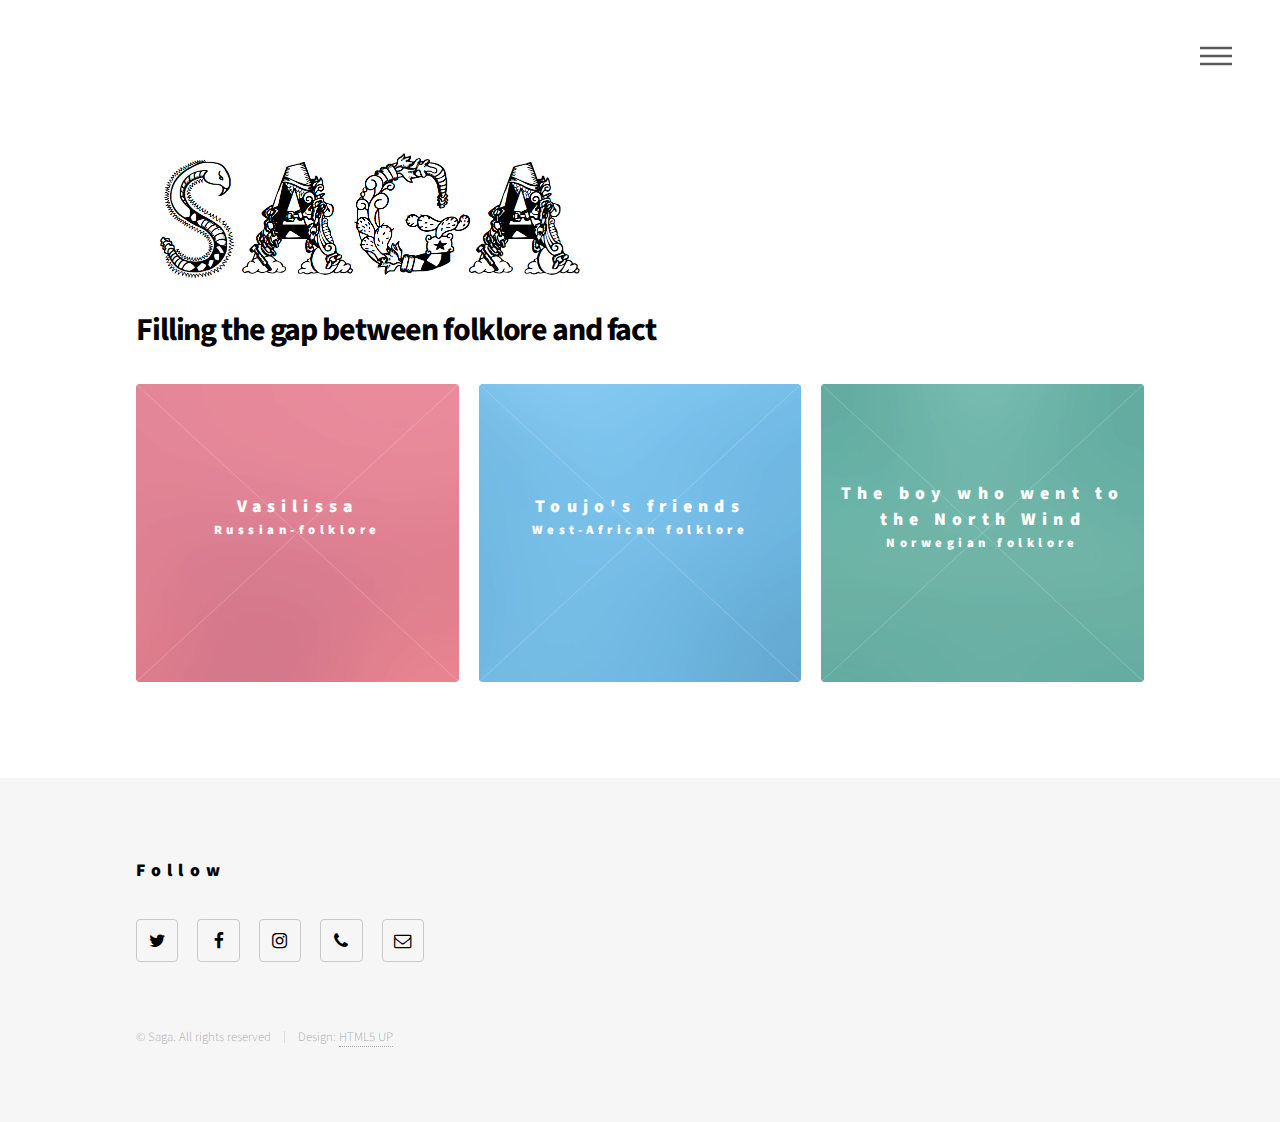
<file: hack_saga/index.html>
<!DOCTYPE HTML>
<!--
	Phantom by HTML5 UP
	html5up.net | @ajlkn
	Free for personal and commercial use under the CCA 3.0 license (html5up.net/license)
-->
<html>
	<head>
		<title>Saga - Filling The Gap Between Folklore And Fact</title>
		<meta charset="utf-8" />
		<meta name="viewport" content="width=device-width, initial-scale=1" />
		<!--[if lte IE 8]><script src="assets/js/ie/html5shiv.js"></script><![endif]-->
		<link rel="stylesheet" href="assets/css/main.css" />
		<!--[if lte IE 9]><link rel="stylesheet" href="assets/css/ie9.css" /><![endif]-->
		<!--[if lte IE 8]><link rel="stylesheet" href="assets/css/ie8.css" /><![endif]-->
	</head>
	<body>
		<!-- Wrapper -->
			<div id="wrapper">

				<!-- Header -->
					<header id="header">
						<div class="inner">

							<!-- Logo -->
								<a href="index.html" class="logo">
									<span class="symbol"><img src="saga.png" alt="SAGA: The webpage's logo" /></span>
								</a>

							<!-- Nav -->
								<nav>
									<ul>
										<li><a href="#menu">Menu</a></li>
									</ul>
								</nav>

						</div>
					</header>

				<!-- Menu -->
					<nav id="menu">
						<h2>Menu</h2>
						<ul>
							<li><a href="index.html">Home</a></li>
							<li><a href="submit.html">Share a story</a></li>
							<li><a href="editors.html">Edit a story</a></li>
						</ul>
					</nav>

				<!-- Main -->
					<div id="main">
						<div class="inner">
							<header>
								<h1>Filling the gap between folklore and fact</h1>
							</header>
							<section class="tiles">
								<article class="style1">
									<span class="image">
										<img src="images/pic01.jpg" alt="" />
									</span>
									<a href="story_vaselisa.html">
										<h2>Vasilissa</h2>
										<h4>Russian-folklore</h4>
										<div class="content">
											<p>Vasilissa learns that the impossible is possible through healthy food.</p>
										</div>
									</a>
								</article>
								<article class="style2">
									<span class="image">
										<img src="images/pic02.jpg" alt="" />
									</span>
									<a href="story_west_african.html">
										<h2>Toujo's friends</h2>
										<h4>West-African folklore</h4>
										<div class="content">
											<p>Toujo and his friends have had enough of the junk food.</p>
										</div>
									</a>
								</article>
								<article class="style3">
									<span class="image">
										<img src="images/pic03.jpg" alt="" />
									</span>
									<a href="norwegian_story.html">
										<h2>The boy who went to the North Wind</h2>
										<h4>Norwegian folklore</h4>
										<div class="content">

										</div>
									</a>
								</article>
							</section>
						</div>
					</div>

				<!-- Footer -->
					<footer id="footer">
						<div class="inner">

							<section>
								<h2>Follow</h2>
								<ul class="icons">
									<li><a href="#" class="icon style2 fa-twitter"><span class="label">Twitter</span></a></li>
									<li><a href="#" class="icon style2 fa-facebook"><span class="label">Facebook</span></a></li>
									<li><a href="#" class="icon style2 fa-instagram"><span class="label">Instagram</span></a></li>
									<li><a href="#" class="icon style2 fa-phone"><span class="label">Phone</span></a></li>
									<li><a href="#" class="icon style2 fa-envelope-o"><span class="label">Email</span></a></li>
								</ul>
							</section>
							<ul class="copyright">
								<li>&copy; Saga. All rights reserved</li><li>Design: <a href="http://html5up.net">HTML5 UP</a></li>
							</ul>
						</div>
					</footer>

			</div>

		<!-- Scripts -->
			<script src="assets/js/jquery.min.js"></script>
			<script src="assets/js/skel.min.js"></script>
			<script src="assets/js/util.js"></script>
			<!--[if lte IE 8]><script src="assets/js/ie/respond.min.js"></script><![endif]-->
			<script src="assets/js/main.js"></script>

	</body>
</html>
</file>
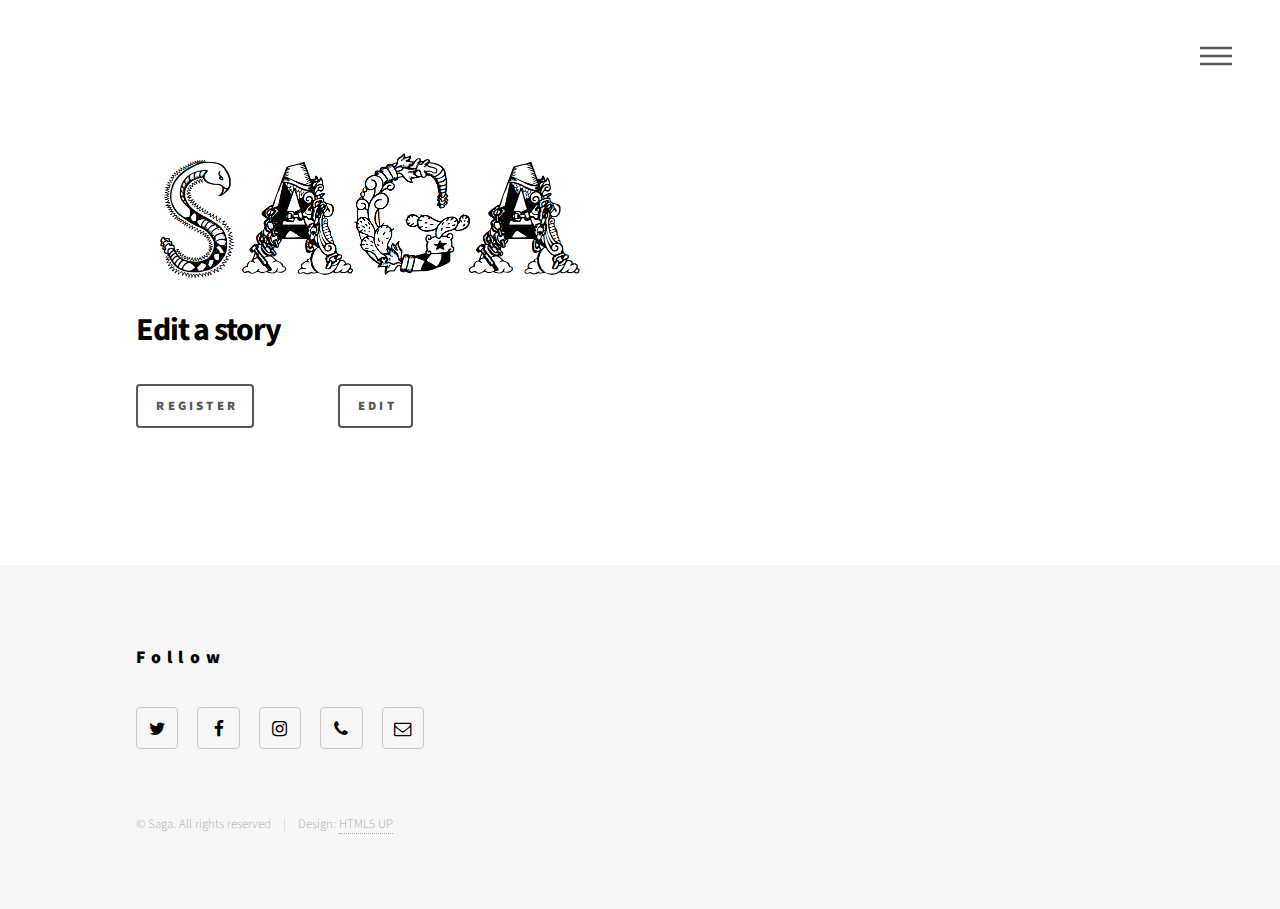
<file: hack_saga/editors.html>
<!DOCTYPE HTML>
<!--
	Phantom by HTML5 UP
	html5up.net | @ajlkn
	Free for personal and commercial use under the CCA 3.0 license (html5up.net/license)
-->
<html>
	<head>
		<title>SAGA - Edit Our Stories</title>
		<meta charset="utf-8" />
		<meta name="viewport" content="width=device-width, initial-scale=1" />
		<!--[if lte IE 8]><script src="assets/js/ie/html5shiv.js"></script><![endif]-->
		<link rel="stylesheet" href="assets/css/main.css" />
		<!--[if lte IE 9]><link rel="stylesheet" href="assets/css/ie9.css" /><![endif]-->
		<!--[if lte IE 8]><link rel="stylesheet" href="assets/css/ie8.css" /><![endif]-->

		<!-- Scripts -->
			<script src="assets/js/jquery.min.js"></script>
			<script src="assets/js/skel.min.js"></script>
			<script src="assets/js/util.js"></script>
			<!--[if lte IE 8]><script src="assets/js/ie/respond.min.js"></script><![endif]-->
			<script src="assets/js/main.js"></script>
			<script src="https://ajax.googleapis.com/ajax/libs/jquery/3.2.1/jquery.min.js"></script>


		<script type="text/javascript">
		$(document).ready(function(){
    $("a#show").click(function(){
        $("#hidden").show();

    });
	});

		</script>
	</head>
	<body>
		<!-- Wrapper -->
			<div id="wrapper">

				<!-- Header -->
					<header id="header">
						<div class="inner">

							<!-- Logo -->
								<a href="index.html" class="logo">
									<span class="symbol"><img src="saga.png" alt="" /></span><span class="title"></span>
								</a>

							<!-- Nav -->
								<nav>
									<ul>
										<li><a href="#menu">Menu</a></li>
									</ul>
								</nav>

						</div>
					</header>

				<!-- Menu -->
					<nav id="menu">
						<h2>Menu</h2>
						<ul>
							<li><a href="index.html">Home</a></li>
							<li><a href="submit.html">Share a story</a></li>
							<li><a href="editors.html">Edit a story</a></li>
						</ul>
					</nav>

				<!-- Main -->

					<div id="main">
						<div class="inner">
							<h1>Edit a story</h1>
							<ul class="actions fit">
								<li><a href="register.html" class="button">Register</a></li>
								<li><a href="#" id="show" class="button">Edit</a></li>
							</ul>
							<div id="hidden" style="display: none;">
								<h2>Stories</h2>
								<h3></h3>
								<div class="table-wrapper">
									<table>
										<thead>
											<tr>
												<th>Title</th>
												<th>Origin</th>
												<th>Language</th>
												<th>Author</th>
											</tr>
										</thead>
										<tbody>
											<tr>
												<td>Vasilissa</td>
												<td>Russia</td>
												<td>English</td>
												<td>Helga The Writer</td>
												<td><a href="#">Edit</a></td>
											</tr>
											<tr>
												<td>Toujo's friends</td>
												<td>West-African</td>
												<td>English</td>
												<td>Henrik the Great</td>
												<td><a href="#">Edit</a></td>
											</tr>
											<tr>
												<td>Prinsessa som ingen kunne målbinde</td>
												<td>Norge</td>
												<td>Norsk</td>
												<td>Eliza Berger</td>
												<td><a href="#">Edit</a></td>
											</tr>
										</tbody>
										<tfoot>
										</tfoot>
									</table>
								</div>
							</div>
					</div>
					</div>

				<!-- Footer -->
					<footer id="footer">
						<div class="inner">

							<section>
								<h2>Follow</h2>
								<ul class="icons">
									<li><a href="#" class="icon style2 fa-twitter"><span class="label">Twitter</span></a></li>
									<li><a href="#" class="icon style2 fa-facebook"><span class="label">Facebook</span></a></li>
									<li><a href="#" class="icon style2 fa-instagram"><span class="label">Instagram</span></a></li>
									<li><a href="#" class="icon style2 fa-phone"><span class="label">Phone</span></a></li>
									<li><a href="#" class="icon style2 fa-envelope-o"><span class="label">Email</span></a></li>
								</ul>
							</section>
							<ul class="copyright">
								<li>&copy; Saga. All rights reserved</li><li>Design: <a href="http://html5up.net">HTML5 UP</a></li>
							</ul>
						</div>
					</footer>

			</div>



	</body>
</html>
</file>
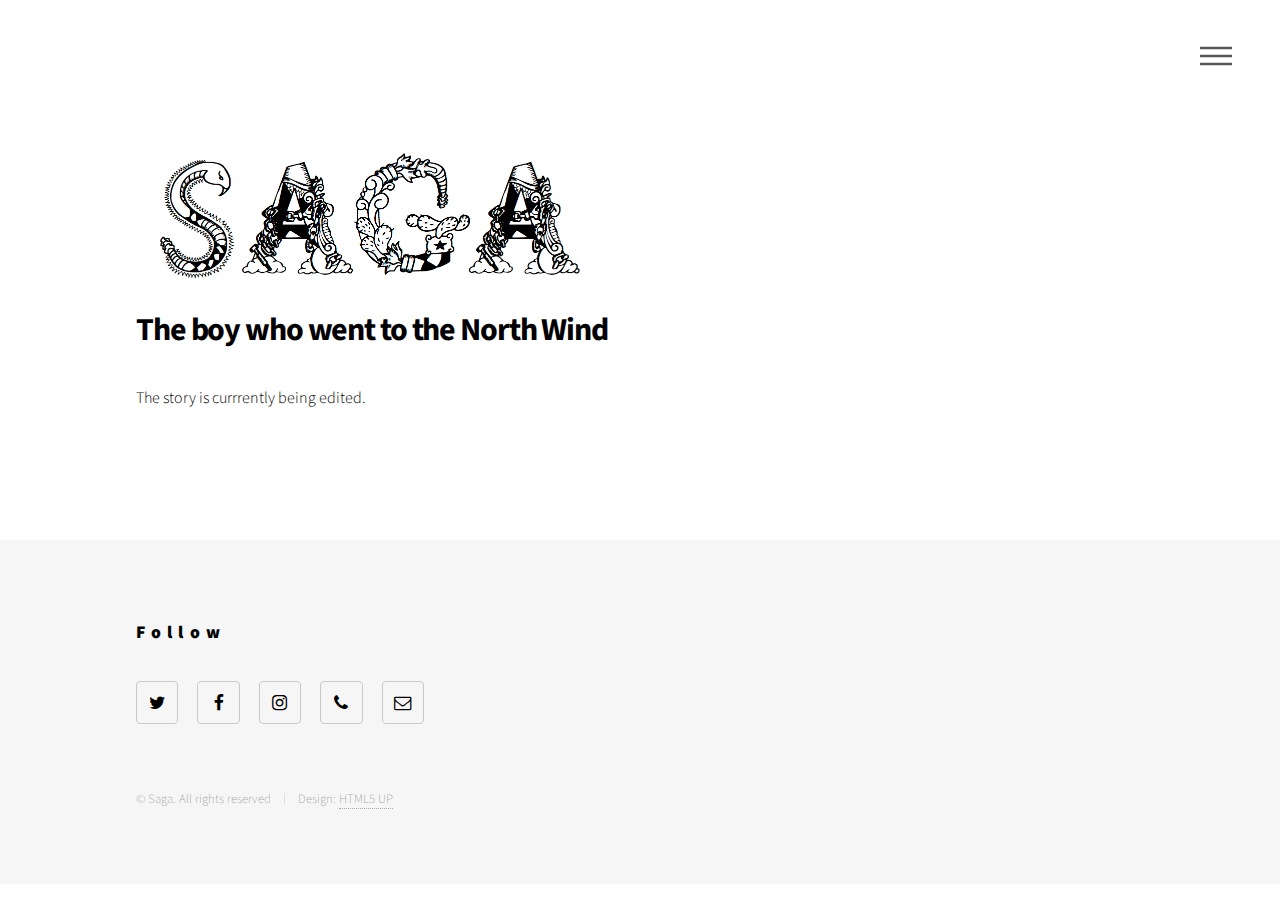
<file: hack_saga/norwegian_story.html>
<!DOCTYPE HTML>
<!--
	Phantom by HTML5 UP
	html5up.net | @ajlkn
	Free for personal and commercial use under the CCA 3.0 license (html5up.net/license)
-->
<html>
	<head>
		<title>SAGA - Norwegian Story</title>
		<meta charset="utf-8" />
		<meta name="viewport" content="width=device-width, initial-scale=1" />
		<!--[if lte IE 8]><script src="assets/js/ie/html5shiv.js"></script><![endif]-->
		<link rel="stylesheet" href="assets/css/main.css" />
		<!--[if lte IE 9]><link rel="stylesheet" href="assets/css/ie9.css" /><![endif]-->
		<!--[if lte IE 8]><link rel="stylesheet" href="assets/css/ie8.css" /><![endif]-->
	</head>
	<body>
		<!-- Wrapper -->
			<div id="wrapper">

				<!-- Header -->
					<header id="header">
						<div class="inner">

							<!-- Logo -->
								<a href="index.html" class="logo">
									<span class="symbol"><img src="saga.png" alt="SAGA: The webpage's logo" /></span><span class="title"></span>
								</a>

							<!-- Nav -->
								<nav>
									<ul>
										<li><a href="#menu">Menu</a></li>
									</ul>
								</nav>

						</div>
					</header>

				<!-- Menu -->
					<nav id="menu">
						<h2>Menu</h2>
						<ul>
							<li><a href="index.html">Home</a></li>
							<li><a href="submit.html">Share a story</a></li>
							<li><a href="editors.html">Edit a story</a></li>
						</ul>
					</nav>

				<!-- Main -->
					<div id="main">
						<div class="inner">
							<h1>The boy who went to the North Wind</h1>
							<p>The story is currrently being edited.</p>
							</div>
					</div>

				<!-- Footer -->
					<footer id="footer">
						<div class="inner">

							<section>
								<h2>Follow</h2>
								<ul class="icons">
									<li><a href="#" class="icon style2 fa-twitter"><span class="label">Twitter</span></a></li>
									<li><a href="#" class="icon style2 fa-facebook"><span class="label">Facebook</span></a></li>
									<li><a href="#" class="icon style2 fa-instagram"><span class="label">Instagram</span></a></li>
									<li><a href="#" class="icon style2 fa-phone"><span class="label">Phone</span></a></li>
									<li><a href="#" class="icon style2 fa-envelope-o"><span class="label">Email</span></a></li>
								</ul>
							</section>
							<ul class="copyright">
								<li>&copy; Saga. All rights reserved</li><li>Design: <a href="http://html5up.net">HTML5 UP</a></li>
							</ul>
						</div>
					</footer>

			</div>

		<!-- Scripts -->
			<script src="assets/js/jquery.min.js"></script>
			<script src="assets/js/skel.min.js"></script>
			<script src="assets/js/util.js"></script>
			<!--[if lte IE 8]><script src="assets/js/ie/respond.min.js"></script><![endif]-->
			<script src="assets/js/main.js"></script>

	</body>
</html>
</file>
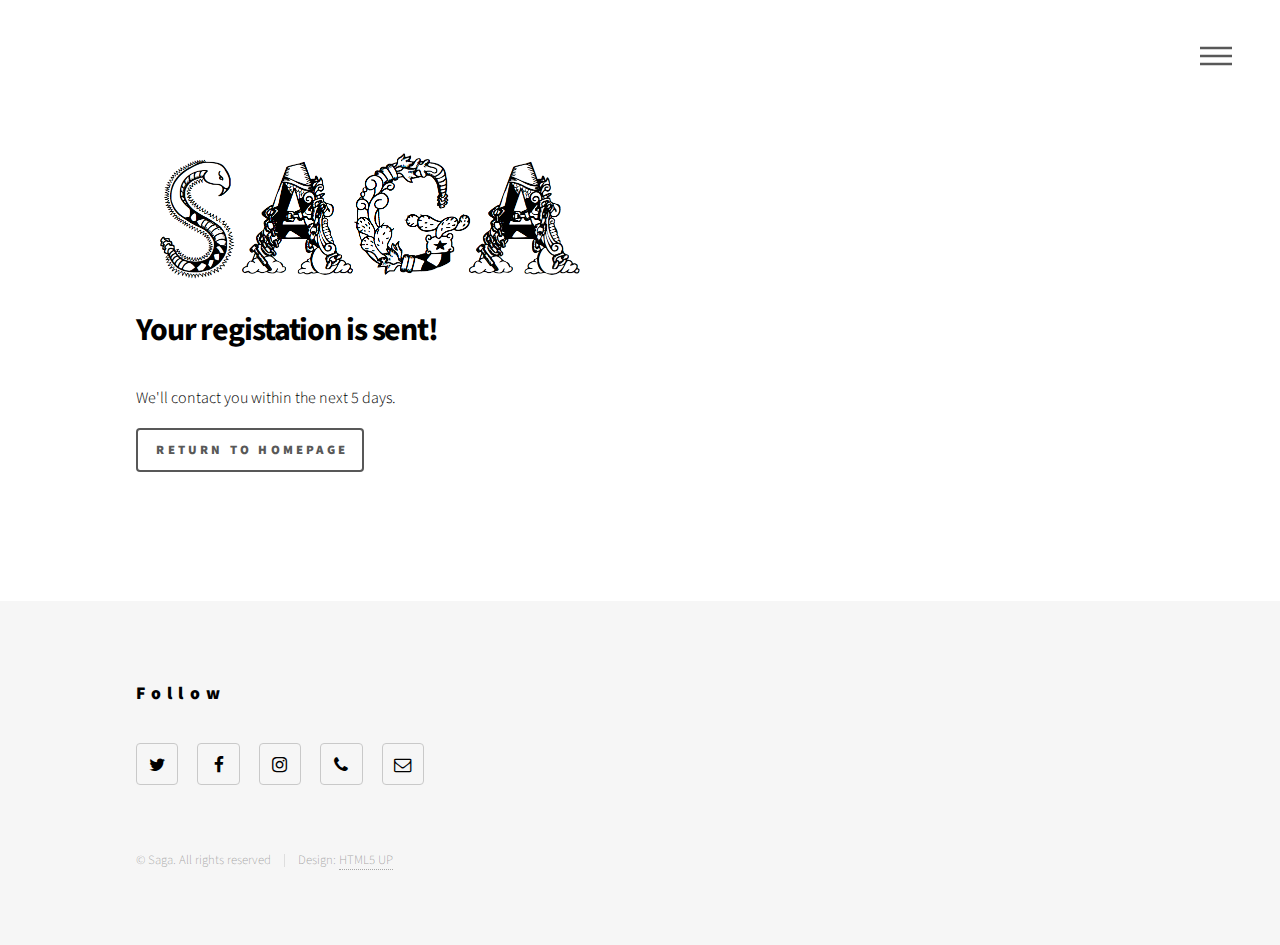
<file: hack_saga/reg_sent.html>
<!DOCTYPE HTML>
<!--
	Phantom by HTML5 UP
	html5up.net | @ajlkn
	Free for personal and commercial use under the CCA 3.0 license (html5up.net/license)
-->
<html>
	<head>
		<title>SAGA - Registration Sent</title>
		<meta charset="utf-8" />
		<meta name="viewport" content="width=device-width, initial-scale=1" />
		<!--[if lte IE 8]><script src="assets/js/ie/html5shiv.js"></script><![endif]-->
		<link rel="stylesheet" href="assets/css/main.css" />
		<!--[if lte IE 9]><link rel="stylesheet" href="assets/css/ie9.css" /><![endif]-->
		<!--[if lte IE 8]><link rel="stylesheet" href="assets/css/ie8.css" /><![endif]-->
	</head>
	<body>
		<!-- Wrapper -->
			<div id="wrapper">

				<!-- Header -->
					<header id="header">
						<div class="inner">

							<!-- Logo -->
								<a href="index.html" class="logo">
									<span class="symbol"><img src="saga.png" alt="SAGA: The webpage's logo" /></span><span class="title"></span>
								</a>

							<!-- Nav -->
								<nav>
									<ul>
										<li><a href="#menu">Menu</a></li>
									</ul>
								</nav>

						</div>
					</header>

				<!-- Menu -->
					<nav id="menu">
						<h2>Menu</h2>
						<ul>
							<li><a href="index.html">Home</a></li>
							<li><a href="submit.html">Share a story</a></li>
							<li><a href="editors.html">Edit a story</a></li>
						</ul>
					</nav>

				<!-- Main -->
					<div id="main">
						<div class="inner">
							<h1>Your registation is sent!</h1>
							<p>We'll contact you within the next 5 days.</p>
							<form action="index.html">
    						<input type="submit" value="Return to homepage" />
							</form>
							</div>
					</div>

				<!-- Footer -->
					<footer id="footer">
						<div class="inner">

							<section>
								<h2>Follow</h2>
								<ul class="icons">
									<li><a href="#" class="icon style2 fa-twitter"><span class="label">Twitter</span></a></li>
									<li><a href="#" class="icon style2 fa-facebook"><span class="label">Facebook</span></a></li>
									<li><a href="#" class="icon style2 fa-instagram"><span class="label">Instagram</span></a></li>
									<li><a href="#" class="icon style2 fa-phone"><span class="label">Phone</span></a></li>
									<li><a href="#" class="icon style2 fa-envelope-o"><span class="label">Email</span></a></li>
								</ul>
							</section>
							<ul class="copyright">
								<li>&copy; Saga. All rights reserved</li><li>Design: <a href="http://html5up.net">HTML5 UP</a></li>
							</ul>
						</div>
					</footer>

			</div>

		<!-- Scripts -->
			<script src="assets/js/jquery.min.js"></script>
			<script src="assets/js/skel.min.js"></script>
			<script src="assets/js/util.js"></script>
			<!--[if lte IE 8]><script src="assets/js/ie/respond.min.js"></script><![endif]-->
			<script src="assets/js/main.js"></script>

	</body>
</html>
</file>
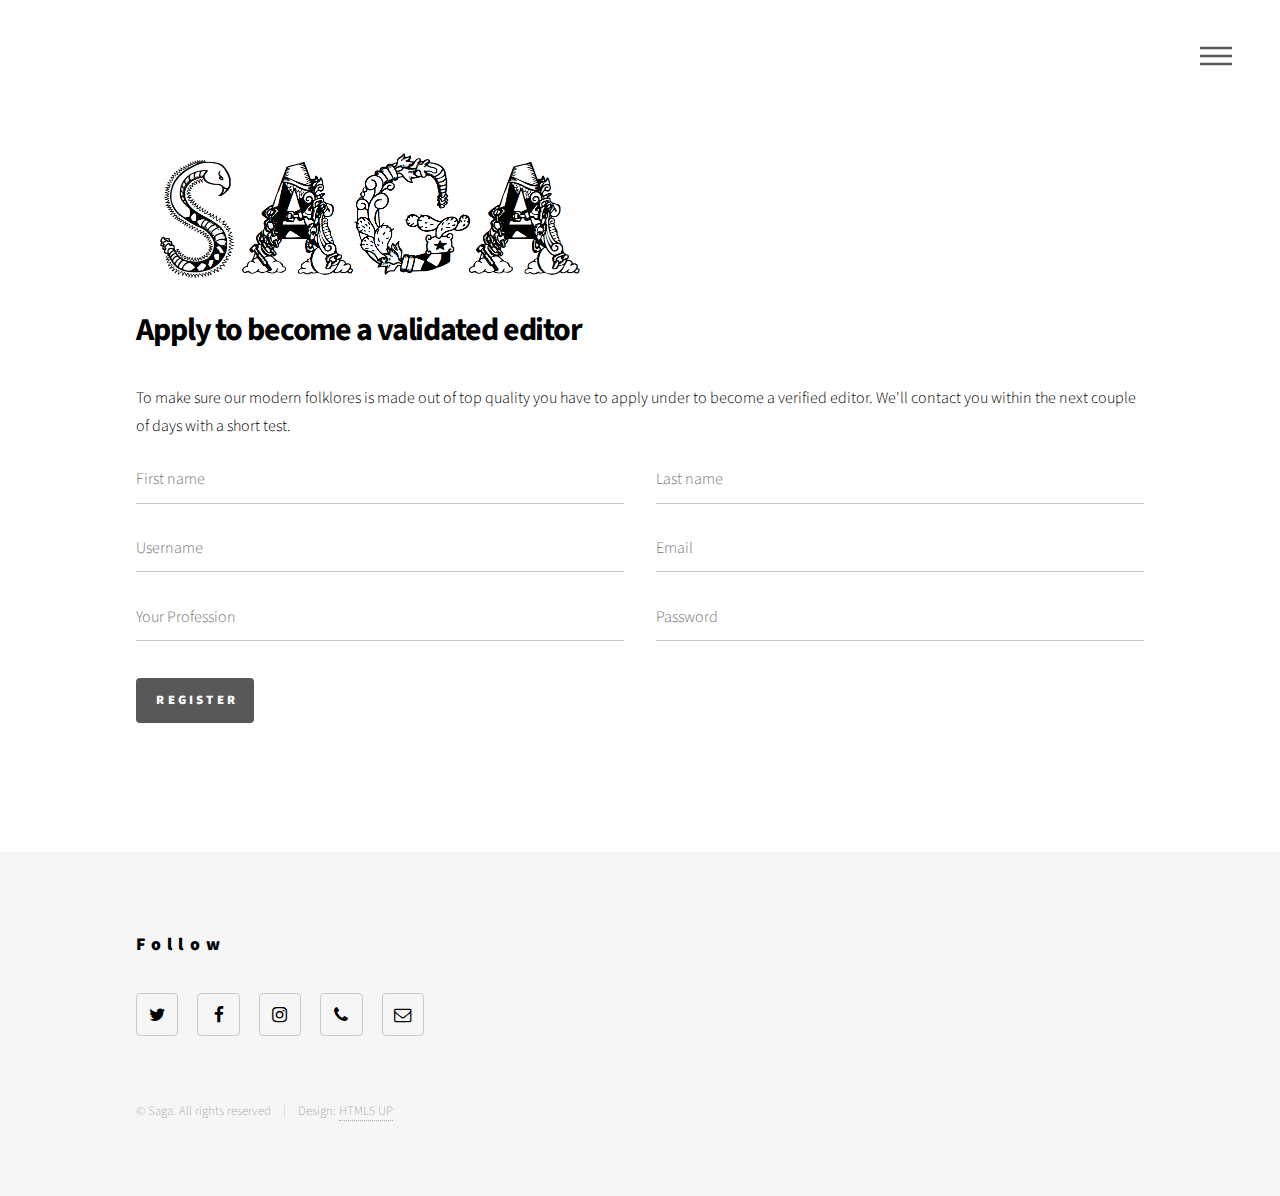
<file: hack_saga/register.html>
<!DOCTYPE HTML>
<!--
	Phantom by HTML5 UP
	html5up.net | @ajlkn
	Free for personal and commercial use under the CCA 3.0 license (html5up.net/license)
-->
<html>
	<head>
		<title>SAGA  - Register To Become An Editor</title>
		<meta charset="utf-8" />
		<meta name="viewport" content="width=device-width, initial-scale=1" />
		<!--[if lte IE 8]><script src="assets/js/ie/html5shiv.js"></script><![endif]-->
		<link rel="stylesheet" href="assets/css/main.css" />
		<!--[if lte IE 9]><link rel="stylesheet" href="assets/css/ie9.css" /><![endif]-->
		<!--[if lte IE 8]><link rel="stylesheet" href="assets/css/ie8.css" /><![endif]-->
	</head>
	<body>
		<!-- Wrapper -->
			<div id="wrapper">

				<!-- Header -->
					<header id="header">
						<div class="inner">

							<!-- Logo -->
								<a href="index.html" class="logo">
									<span class="symbol"><img src="saga.png" alt="" /></span><span class="title"></span>
								</a>

							<!-- Nav -->
								<nav>
									<ul>
										<li><a href="#menu">Menu</a></li>
									</ul>
								</nav>

						</div>
					</header>

				<!-- Menu -->
					<nav id="menu">
						<h2>Menu</h2>
						<ul>
							<li><a href="index.html">Home</a></li>
							<li><a href="submit.html">Share a story</a></li>
							<li><a href="editors.html">Edit a story</a></li>
							<!--There will be a login block here in the future so only
						validadted editors will be able to change stories  -->
						</ul>
					</nav>

				<!-- Main -->
					<div id="main">
						<div class="inner">
							<h1>Apply to become a validated editor</h1>
							<p>To make sure our modern folklores is made out of top quality
								you have to apply under to become a verified editor. We'll
							contact you within the next couple of days with a short test.</p>
							<section>
								<form method="post" action="reg_sent.html" enctype="multipart/form-data">
									<div class="field half first">
										<input type="text" name="first_name" id="first_name" placeholder="First name" />
									</div>
									<div class="field half">
										<input type="email" name="last_name" id="last_name" placeholder="Last name" />
									</div>
									<div class="field half first">
										<input type="text" name="username" id="username" placeholder="Username" />
									</div>
									<div class="field half">
										<input type="text" name="email" id="email" placeholder="Email" />
									</div>
									<div class="field half first">
										<input type="email" name="profession" id="profession" placeholder="Your Profession" />
									</div>
									<div class="field half">
										<input type="email" name="password" id="password" placeholder="Password" />
									</div>
									<ul class="actions">
										<li><input type="submit" value="Register" class="special" /></li>
									</ul>
								</form>
							</section>
							</div>
					</div>

				<!-- Footer -->
					<footer id="footer">
						<div class="inner">

							<section>
								<h2>Follow</h2>
								<ul class="icons">
									<li><a href="#" class="icon style2 fa-twitter"><span class="label">Twitter</span></a></li>
									<li><a href="#" class="icon style2 fa-facebook"><span class="label">Facebook</span></a></li>
									<li><a href="#" class="icon style2 fa-instagram"><span class="label">Instagram</span></a></li>
									<li><a href="#" class="icon style2 fa-phone"><span class="label">Phone</span></a></li>
									<li><a href="#" class="icon style2 fa-envelope-o"><span class="label">Email</span></a></li>
								</ul>
							</section>
							<ul class="copyright">
								<li>&copy; Saga. All rights reserved</li><li>Design: <a href="http://html5up.net">HTML5 UP</a></li>
							</ul>
						</div>
					</footer>

			</div>

		<!-- Scripts -->
			<script src="assets/js/jquery.min.js"></script>
			<script src="assets/js/skel.min.js"></script>
			<script src="assets/js/util.js"></script>
			<!--[if lte IE 8]><script src="assets/js/ie/respond.min.js"></script><![endif]-->
			<script src="assets/js/main.js"></script>

	</body>
</html>
</file>
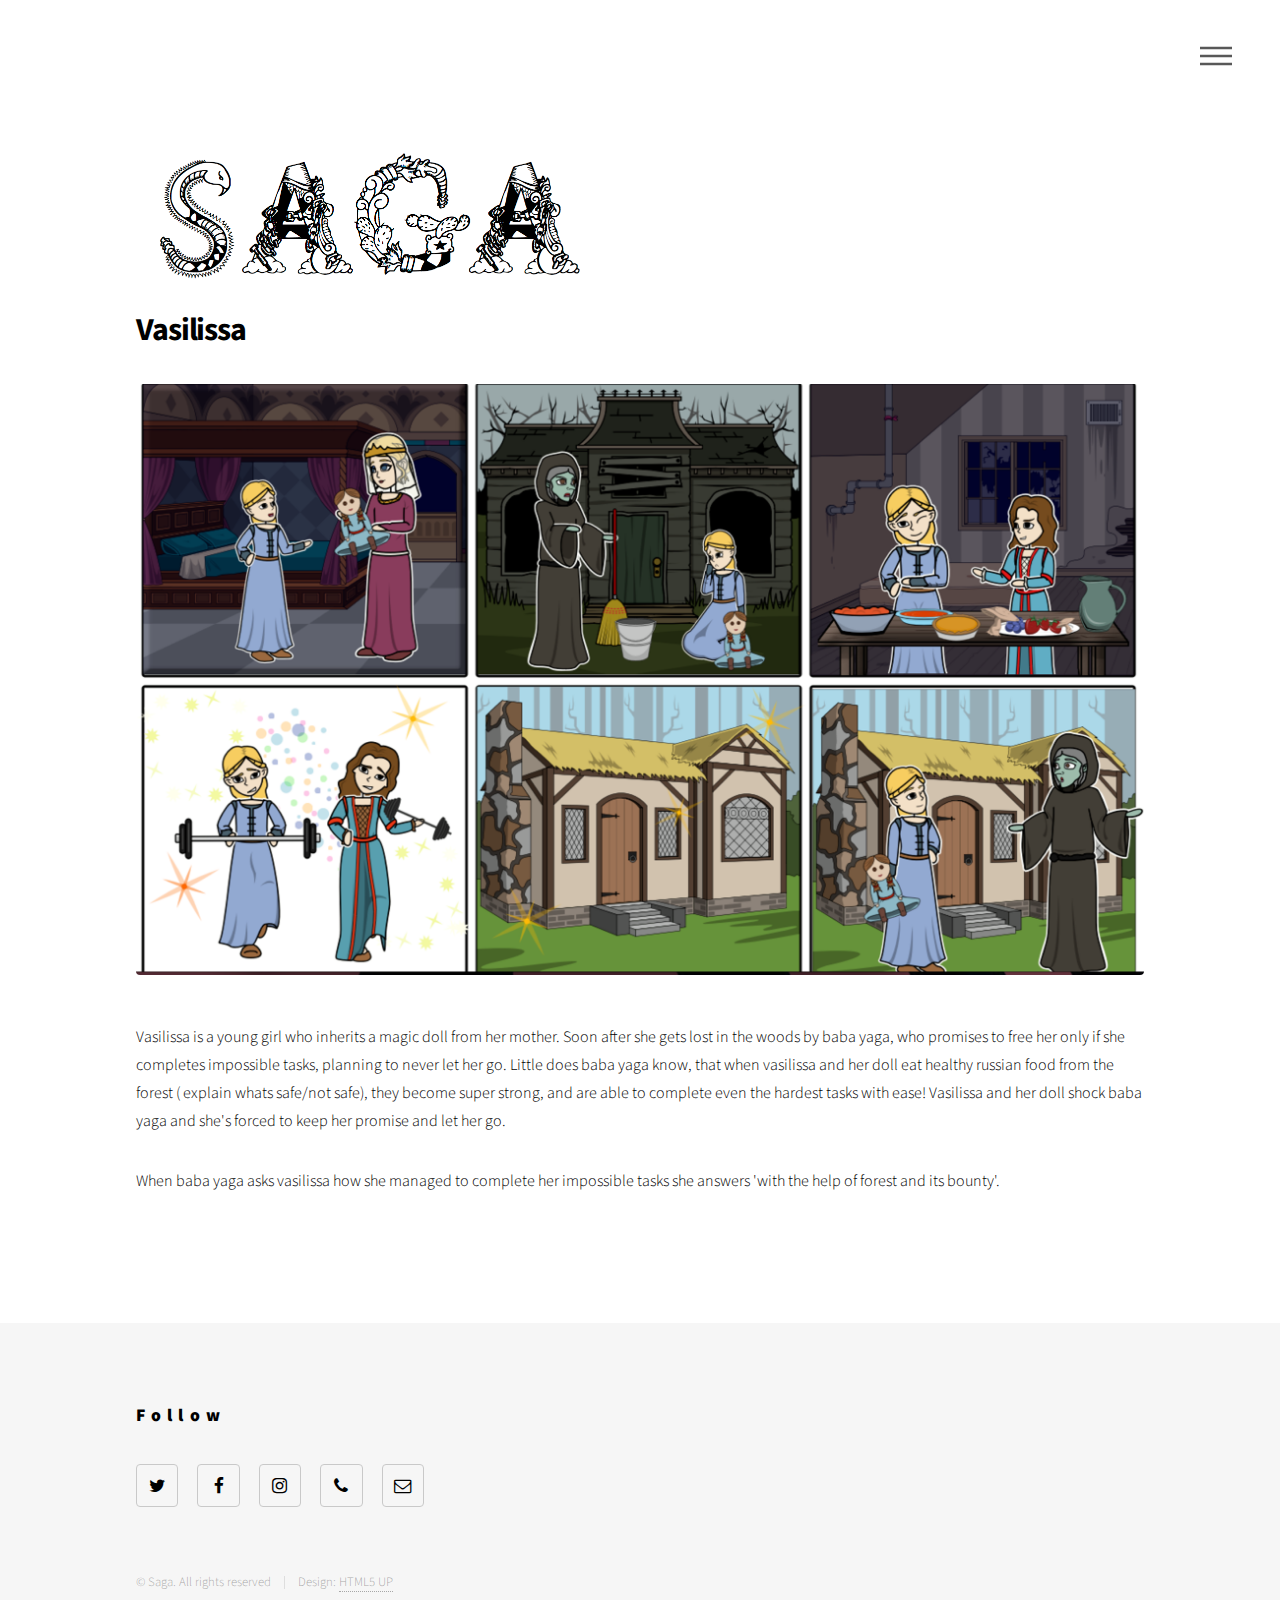
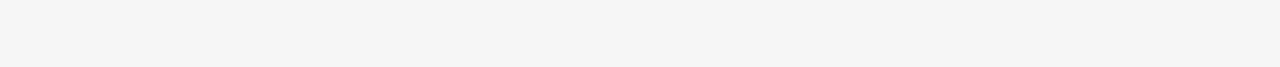
<file: hack_saga/story_vaselisa.html>
<!DOCTYPE HTML>
<!--
	Phantom by HTML5 UP
	html5up.net | @ajlkn
	Free for personal and commercial use under the CCA 3.0 license (html5up.net/license)
-->
<html>
	<head>
		<title>SAGA  - Russian Folklore - Vasilissa </title>
		<meta charset="utf-8" />
		<meta name="viewport" content="width=device-width, initial-scale=1" />
		<!--[if lte IE 8]><script src="assets/js/ie/html5shiv.js"></script><![endif]-->
		<link rel="stylesheet" href="assets/css/main.css" />
		<!--[if lte IE 9]><link rel="stylesheet" href="assets/css/ie9.css" /><![endif]-->
		<!--[if lte IE 8]><link rel="stylesheet" href="assets/css/ie8.css" /><![endif]-->
	</head>
	<body>
		<!-- Wrapper -->
			<div id="wrapper">

				<!-- Header -->
					<header id="header">
						<div class="inner">

							<!-- Logo -->
								<a href="index.html" class="logo">
									<span class="symbol"><img src="saga.png" alt="SAGA: The webpage's logo" /></span><span class="title"></span>
								</a>

							<!-- Nav -->
								<nav>
									<ul>
										<li><a href="#menu">Menu</a></li>
									</ul>
								</nav>

						</div>
					</header>

				<!-- Menu -->
					<nav id="menu">
						<h2>Menu</h2>
						<ul>
							<li><a href="index.html">Home</a></li>
							<li><a href="submit.html">Share a story</a></li>
							<li><a href="editors.html">Edit a story</a></li>
						</ul>
					</nav>

				<!-- Main -->
					<div id="main">
						<div class="inner">
							<h1>Vasilissa</h1>
							<span class="image main"><img src="russian_folklore.png" alt="Story one vasilisa: six animated picture about the folklore of princess vasilisa." /></span>
							<p>Vasilissa is a young girl who inherits a magic doll from her mother.
								Soon after she gets lost in the woods by baba yaga, who promises to free
								 her only if she completes impossible tasks, planning to never let her go.
								 Little does baba yaga know, that when vasilissa and her doll eat healthy russian
								 food from the forest ( explain whats safe/not safe), they become super strong,
								 and are able to complete even the hardest tasks with ease! Vasilissa and her doll
								 shock baba yaga and she's forced to keep her promise and let her go. </p>

							<p>When baba yaga asks vasilissa how she managed to complete her impossible
								tasks she answers 'with the help of forest and its bounty'.</p>
							</div>
					</div>

				<!-- Footer -->
					<footer id="footer">
						<div class="inner">

							<section>
								<h2>Follow</h2>
								<ul class="icons">
									<li><a href="#" class="icon style2 fa-twitter"><span class="label">Twitter</span></a></li>
									<li><a href="#" class="icon style2 fa-facebook"><span class="label">Facebook</span></a></li>
									<li><a href="#" class="icon style2 fa-instagram"><span class="label">Instagram</span></a></li>
									<li><a href="#" class="icon style2 fa-phone"><span class="label">Phone</span></a></li>
									<li><a href="#" class="icon style2 fa-envelope-o"><span class="label">Email</span></a></li>
								</ul>
							</section>
							<ul class="copyright">
								<li>&copy; Saga. All rights reserved</li><li>Design: <a href="http://html5up.net">HTML5 UP</a></li>
							</ul>
						</div>
					</footer>

			</div>

		<!-- Scripts -->
			<script src="assets/js/jquery.min.js"></script>
			<script src="assets/js/skel.min.js"></script>
			<script src="assets/js/util.js"></script>
			<!--[if lte IE 8]><script src="assets/js/ie/respond.min.js"></script><![endif]-->
			<script src="assets/js/main.js"></script>

	</body>
</html>
</file>
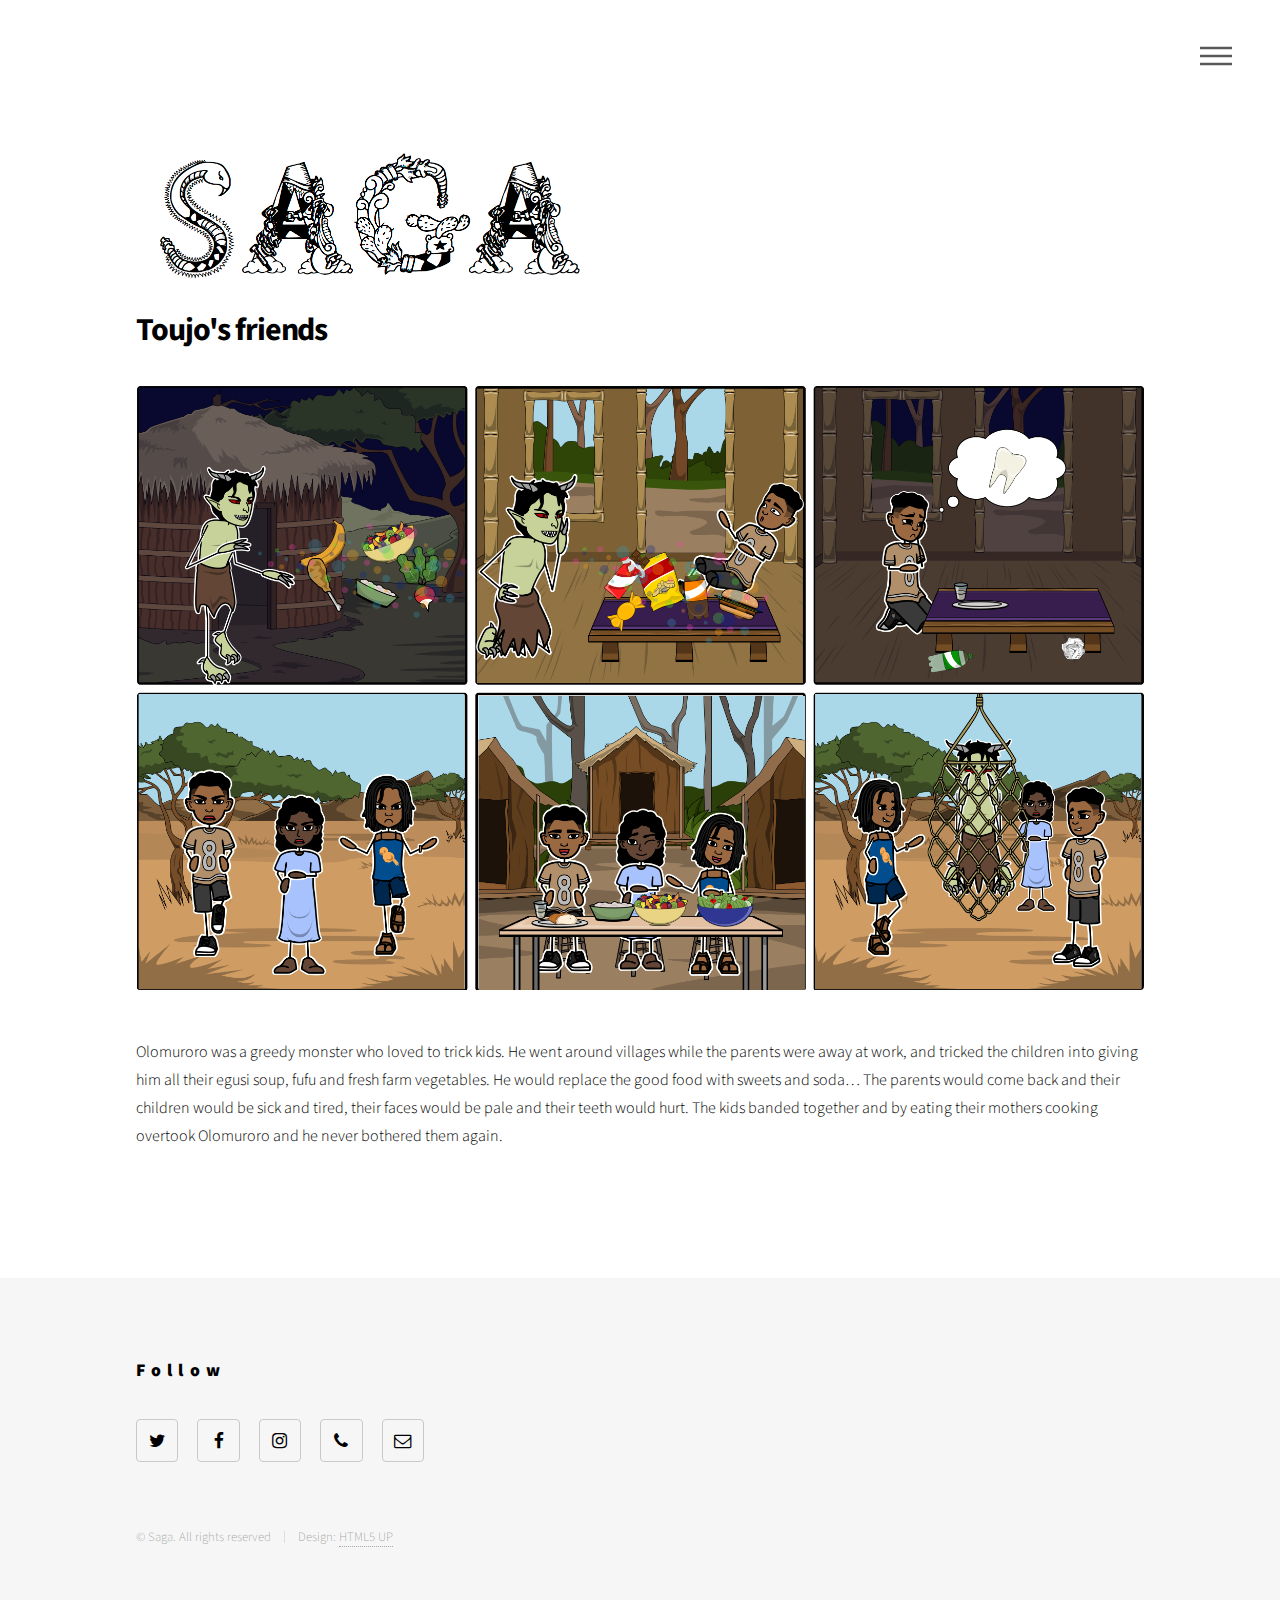
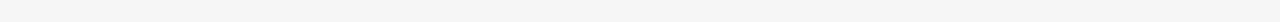
<file: hack_saga/story_west_african.html>
<!DOCTYPE HTML>
<!--
Phantom by HTML5 UP
html5up.net | @ajlkn
Free for personal and commercial use under the CCA 3.0 license (html5up.net/license)
-->
<html>
<head>
	<title>Story - West-African Folklore - Toujo's friends</title>
	<meta charset="utf-8" />
	<meta name="viewport" content="width=device-width, initial-scale=1" />
	<!--[if lte IE 8]><script src="assets/js/ie/html5shiv.js"></script><![endif]-->
	<link rel="stylesheet" href="assets/css/main.css" />
	<!--[if lte IE 9]><link rel="stylesheet" href="assets/css/ie9.css" /><![endif]-->
	<!--[if lte IE 8]><link rel="stylesheet" href="assets/css/ie8.css" /><![endif]-->
</head>
<body>
	<!-- Wrapper -->
	<div id="wrapper">

		<!-- Header -->
		<header id="header">
			<div class="inner">

				<!-- Logo -->
				<a href="index.html" class="logo">
					<span class="symbol"><img src="saga.png" alt="SAGA: The webpage's logo" /></span><span class="title"></span>
				</a>

				<!-- Nav -->
				<nav>
					<ul>
						<li><a href="#menu">Menu</a></li>
					</ul>
				</nav>

			</div>
		</header>

		<!-- Menu -->
		<nav id="menu">
			<h2>Menu</h2>
			<ul>
				<li><a href="index.html">Home</a></li>
				<li><a href="submit.html">Share a story</a></li>
				<li><a href="editors.html">Editors a story</a></li>
			</ul>
		</nav>

		<!-- Main -->
		<div id="main">
			<div class="inner">
				<h1>Toujo's friends</h1>
				<span class="image main"><img src="west_african.png" alt="Story two: six animated pictures about the story of Toujo and his friends." /></span>
				<p>Olomuroro was a greedy monster who loved to trick kids.
					He went around villages while the parents were away at work,
					and tricked the children into giving him all their egusi soup,
					fufu and fresh farm vegetables. He would replace the good food
					with sweets and soda… The parents would come back and their children
					would be sick and tired, their faces would be pale and their teeth
					would hurt. The kids banded together and by eating their mothers
					cooking overtook Olomuroro and he never bothered them again.</p>

			</div>
		</div>




		<!-- Footer -->
		<footer id="footer">
			<div class="inner">

				<section>
					<h2>Follow</h2>
					<ul class="icons">
						<li><a href="#" class="icon style2 fa-twitter"><span class="label">Twitter</span></a></li>
						<li><a href="#" class="icon style2 fa-facebook"><span class="label">Facebook</span></a></li>
						<li><a href="#" class="icon style2 fa-instagram"><span class="label">Instagram</span></a></li>
						<li><a href="#" class="icon style2 fa-phone"><span class="label">Phone</span></a></li>
						<li><a href="#" class="icon style2 fa-envelope-o"><span class="label">Email</span></a></li>
					</ul>
				</section>
				<ul class="copyright">
					<li>&copy; Saga. All rights reserved</li><li>Design: <a href="http://html5up.net">HTML5 UP</a></li>
				</ul>
			</div>
		</footer>

	</div>

	<!-- Scripts -->
	<script src="assets/js/jquery.min.js"></script>
	<script src="assets/js/skel.min.js"></script>
	<script src="assets/js/util.js"></script>
	<!--[if lte IE 8]><script src="assets/js/ie/respond.min.js"></script><![endif]-->
	<script src="assets/js/main.js"></script>

</body>
</html>
</file>
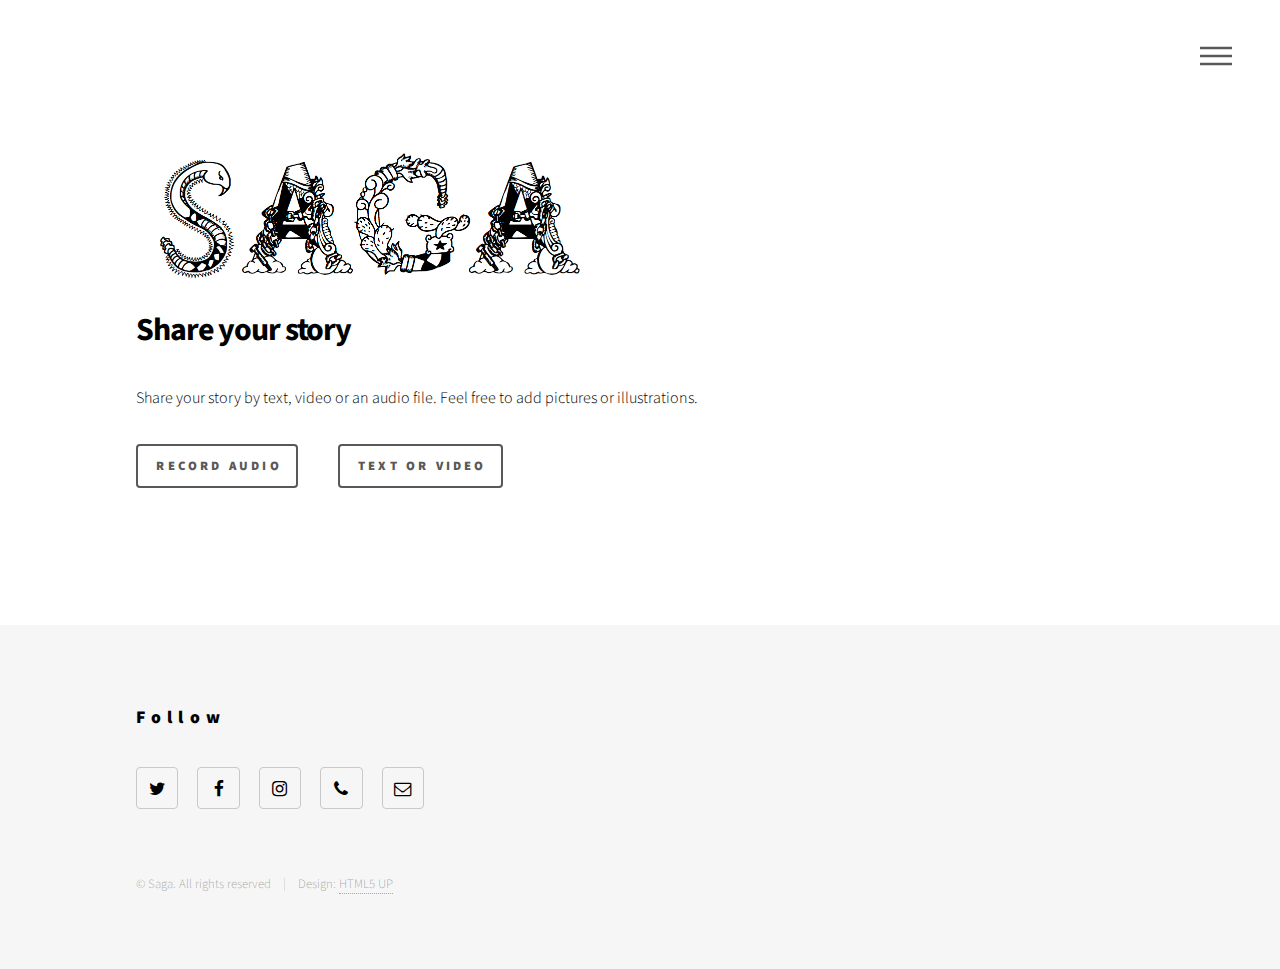
<file: hack_saga/submit.html>
<!DOCTYPE HTML>
<!--
	Phantom by HTML5 UP
	html5up.net | @ajlkn
	Free for personal and commercial use under the CCA 3.0 license (html5up.net/license)
-->
<html>
	<head>
		<title>SAGA - Share Your Story</title>
		<meta charset="utf-8" />
		<meta name="viewport" content="width=device-width, initial-scale=1" />

		<link rel="stylesheet" href="assets/css/main.css" />
		<!-- Scripts -->
			<script src="assets/js/jquery.min.js"></script>
			<script src="assets/js/skel.min.js"></script>
			<script src="assets/js/util.js"></script>
			<script src="assets/js/main.js"></script>
		<script src="https://ajax.googleapis.com/ajax/libs/jquery/3.2.1/jquery.min.js"></script>

		<script type="text/javascript">

		$(document).ready(function(){
			$('a#show_text').show();
    $("a#show_text").click(function(){
          $("#audio").hide();
          $("#textadd").show();
    });

    $("a#show_audio").click(function(){
          $("#textadd").hide();
          $("#audio").show();
    });
	});

		</script>

	</head>

	<body>
		<!-- Wrapper -->
			<div id="wrapper">

				<!-- Header -->
					<header id="header">
						<div class="inner">

							<!-- Logo -->
								<a href="index.html" class="logo">
									<span class="symbol"><img src="saga.png" alt="SAGA: The webpage's logo" /></span><span class="title"></span>
								</a>

							<!-- Nav -->
								<nav>
									<ul>
										<li><a href="#menu">Menu</a></li>
									</ul>
								</nav>

						</div>
					</header>

				<!-- Menu -->
					<nav id="menu">
						<h2>Menu</h2>
						<ul>
							<li><a href="index.html">Home</a></li>
							<li><a href="submit.html">Share a story</a></li>
							<li><a href="editors.html">Edit a story</a></li>
						</ul>
					</nav>

				<!-- Main -->
					<div id="main">
						<div class="inner">
							<h1>Share your story</h1>
							<p>Share your story by text, video or an audio file. Feel free to add pictures or illustrations.</p>
							<ul class="actions fit">
								<li><a href="#" id="show_audio" class="button">Record audio</a></li>
								<li><a href="#" id="show_text" class="button">Text or video</a></li>
							</ul>
							<div id="textadd" style="display: none;">
							<section>
								<form method="post" action="#" enctype="multipart/form-data">
									<div class="field half first">
										<input type="text" name="first_name" id="first_name" placeholder="First name" />
									</div>
									<div class="field half">
										<input type="email" name="last_name" id="last_name" placeholder="Last name" />
									</div>
									<div class="field half first">
										<input type="text" name="country" id="country" placeholder="Country" />
									</div>

									<div class="field half">
										<input type="email" name="email" id="email" placeholder="Email" />
									</div>
									<div class="field">
										<textarea name="message" id="message" placeholder="Your story"></textarea>
									</div>
									 <p>Feel free to add illustrations, artwork, videos or pictures, or upload an audio file.</p>
									<div class="field half first">
									<input type="file" size="20" name="filstreng"/>
								</div>
									<ul class="actions">
										<li><input type="submit" value="Send" class="special" /></li>
									</ul>
								</form>
							</section>
							</div>


							<div id="audio" style="display: none;">
								<a href="#"><img src="audio.png" width="80px" alt="audio-icon you can click to start recording voice."/></a>
								<p>Click Icon to begin recording your story<p>

							</div>
							</div>
				</div>

				<!-- Footer -->
					<footer id="footer">
						<div class="inner">

							<section>
								<h2>Follow</h2>
								<ul class="icons">
									<li><a href="#" class="icon style2 fa-twitter"><span class="label">Twitter</span></a></li>
									<li><a href="#" class="icon style2 fa-facebook"><span class="label">Facebook</span></a></li>
									<li><a href="#" class="icon style2 fa-instagram"><span class="label">Instagram</span></a></li>
									<li><a href="#" class="icon style2 fa-phone"><span class="label">Phone</span></a></li>
									<li><a href="#" class="icon style2 fa-envelope-o"><span class="label">Email</span></a></li>
								</ul>
							</section>
							<ul class="copyright">
								<li>&copy; Saga. All rights reserved</li><li>Design: <a href="http://html5up.net">HTML5 UP</a></li>
							</ul>
						</div>
					</footer>

			</div>

	</body>
</html>
</file>
<file: hack_saga/assets/css/ie9.css>
/*
	Phantom by HTML5 UP
	html5up.net | @ajlkn
	Free for personal and commercial use under the CCA 3.0 license (html5up.net/license)
*/

/* Tiles */

	.tiles:after {
		content: '';
		display: block;
		clear: both;
	}

	.tiles article {
		float: left;
	}

		.tiles article > a {
			padding-top: 50%;
			margin-top: -1.75em;
		}

		body:not(.is-touch) .tiles article:hover > .image {
			-moz-transform: none;
			-webkit-transform: none;
			-ms-transform: none;
			transform: none;
		}

/* Footer */

	#footer > .inner section {
		float: left;
	}

	#footer > .inner .copyright {
		clear: both;
		padding-top: 4em;
	}
</file>
<file: hack_saga/assets/css/ie8.css>
/*
	Phantom by HTML5 UP
	html5up.net | @ajlkn
	Free for personal and commercial use under the CCA 3.0 license (html5up.net/license)
*/

/* Form */

	form .field {
		float: none !important;
		width: 100% !important;
		padding-left: 0 !important;
	}

/* Button */

	input[type="submit"],
	input[type="reset"],
	input[type="button"],
	button,
	.button {
		border: solid 2px #585858 !important;
	}

		input[type="submit"]:hover,
		input[type="reset"]:hover,
		input[type="button"]:hover,
		button:hover,
		.button:hover {
			border-color: #f2849e !important;
		}

		input[type="submit"].special,
		input[type="reset"].special,
		input[type="button"].special,
		button.special,
		.button.special {
			border: none !important;
		}

/* Tiles */

	.tiles article > .image:before, .tiles article > .image:after {
		display: none;
	}

/* Header */

	#header .logo .symbol {
		display: none;
	}

	#header nav ul li a[href="#menu"] {
		text-indent: 0;
		width: auto;
		font-size: 0.8em;
	}

		#header nav ul li a[href="#menu"]:before, #header nav ul li a[href="#menu"]:after {
			display: none;
		}

/* Footer */

	#footer > .inner section {
		width: 50%;
		margin-left: 3em;
	}

		#footer > .inner section:first-child {
			margin-left: 0;
			width: 40%;
		}
</file>
<file: hack_saga/assets/css/main.css>
@import url(font-awesome.min.css);
@import url("https://fonts.googleapis.com/css?family=Source+Sans+Pro:300,700,900");

/*
	Phantom by HTML5 UP
	html5up.net | @ajlkn
	Free for personal and commercial use under the CCA 3.0 license (html5up.net/license)
*/

/* Reset */

	html, body, div, span, applet, object, iframe, h1, h2, h3, h4, h5, h6, p, blockquote, pre, a, abbr, acronym, address, big, cite, code, del, dfn, em, img, ins, kbd, q, s, samp, small, strike, strong, sub, sup, tt, var, b, u, i, center, dl, dt, dd, ol, ul, li, fieldset, form, label, legend, table, caption, tbody, tfoot, thead, tr, th, td, article, aside, canvas, details, embed, figure, figcaption, footer, header, hgroup, menu, nav, output, ruby, section, summary, time, mark, audio, video {
		margin: 0;
		padding: 0;
		border: 0;
		font-size: 100%;
		font: inherit;
		vertical-align: baseline;
	}

	article, aside, details, figcaption, figure, footer, header, hgroup, menu, nav, section {
		display: block;
	}

	body {
		line-height: 1;
	}

	ol, ul {
		list-style: none;
	}

	blockquote, q {
		quotes: none;
	}

	blockquote:before, blockquote:after, q:before, q:after {
		content: '';
		content: none;
	}

	table {
		border-collapse: collapse;
		border-spacing: 0;
	}

	body {
		-webkit-text-size-adjust: none;
	}

/* Box Model */

	*, *:before, *:after {
		-moz-box-sizing: border-box;
		-webkit-box-sizing: border-box;
		box-sizing: border-box;
	}

/* Grid */

	.row {
		border-bottom: solid 1px transparent;
		-moz-box-sizing: border-box;
		-webkit-box-sizing: border-box;
		box-sizing: border-box;
	}

	.row > * {
		float: left;
		-moz-box-sizing: border-box;
		-webkit-box-sizing: border-box;
		box-sizing: border-box;
	}

	.row:after, .row:before {
		content: '';
		display: block;
		clear: both;
		height: 0;
	}

	.row.uniform > * > :first-child {
		margin-top: 0;
	}

	.row.uniform > * > :last-child {
		margin-bottom: 0;
	}

	.row.\30 \25 > * {
		padding: 0 0 0 0em;
	}

	.row.\30 \25 {
		margin: 0 0 -1px 0em;
	}

	.row.uniform.\30 \25 > * {
		padding: 0em 0 0 0em;
	}

	.row.uniform.\30 \25 {
		margin: 0em 0 -1px 0em;
	}

	.row > * {
		padding: 0 0 0 2em;
	}

	.row {
		margin: 0 0 -1px -2em;
	}

	.row.uniform > * {
		padding: 2em 0 0 2em;
	}

	.row.uniform {
		margin: -2em 0 -1px -2em;
	}

	.row.\32 00\25 > * {
		padding: 0 0 0 4em;
	}

	.row.\32 00\25 {
		margin: 0 0 -1px -4em;
	}

	.row.uniform.\32 00\25 > * {
		padding: 4em 0 0 4em;
	}

	.row.uniform.\32 00\25 {
		margin: -4em 0 -1px -4em;
	}

	.row.\31 50\25 > * {
		padding: 0 0 0 3em;
	}

	.row.\31 50\25 {
		margin: 0 0 -1px -3em;
	}

	.row.uniform.\31 50\25 > * {
		padding: 3em 0 0 3em;
	}

	.row.uniform.\31 50\25 {
		margin: -3em 0 -1px -3em;
	}

	.row.\35 0\25 > * {
		padding: 0 0 0 1em;
	}

	.row.\35 0\25 {
		margin: 0 0 -1px -1em;
	}

	.row.uniform.\35 0\25 > * {
		padding: 1em 0 0 1em;
	}

	.row.uniform.\35 0\25 {
		margin: -1em 0 -1px -1em;
	}

	.row.\32 5\25 > * {
		padding: 0 0 0 0.5em;
	}

	.row.\32 5\25 {
		margin: 0 0 -1px -0.5em;
	}

	.row.uniform.\32 5\25 > * {
		padding: 0.5em 0 0 0.5em;
	}

	.row.uniform.\32 5\25 {
		margin: -0.5em 0 -1px -0.5em;
	}

	.\31 2u, .\31 2u\24 {
		width: 100%;
		clear: none;
		margin-left: 0;
	}

	.\31 1u, .\31 1u\24 {
		width: 91.6666666667%;
		clear: none;
		margin-left: 0;
	}

	.\31 0u, .\31 0u\24 {
		width: 83.3333333333%;
		clear: none;
		margin-left: 0;
	}

	.\39 u, .\39 u\24 {
		width: 75%;
		clear: none;
		margin-left: 0;
	}

	.\38 u, .\38 u\24 {
		width: 66.6666666667%;
		clear: none;
		margin-left: 0;
	}

	.\37 u, .\37 u\24 {
		width: 58.3333333333%;
		clear: none;
		margin-left: 0;
	}

	.\36 u, .\36 u\24 {
		width: 50%;
		clear: none;
		margin-left: 0;
	}

	.\35 u, .\35 u\24 {
		width: 41.6666666667%;
		clear: none;
		margin-left: 0;
	}

	.\34 u, .\34 u\24 {
		width: 33.3333333333%;
		clear: none;
		margin-left: 0;
	}

	.\33 u, .\33 u\24 {
		width: 25%;
		clear: none;
		margin-left: 0;
	}

	.\32 u, .\32 u\24 {
		width: 16.6666666667%;
		clear: none;
		margin-left: 0;
	}

	.\31 u, .\31 u\24 {
		width: 8.3333333333%;
		clear: none;
		margin-left: 0;
	}

	.\31 2u\24 + *,
	.\31 1u\24 + *,
	.\31 0u\24 + *,
	.\39 u\24 + *,
	.\38 u\24 + *,
	.\37 u\24 + *,
	.\36 u\24 + *,
	.\35 u\24 + *,
	.\34 u\24 + *,
	.\33 u\24 + *,
	.\32 u\24 + *,
	.\31 u\24 + * {
		clear: left;
	}

	.\-11u {
		margin-left: 91.66667%;
	}

	.\-10u {
		margin-left: 83.33333%;
	}

	.\-9u {
		margin-left: 75%;
	}

	.\-8u {
		margin-left: 66.66667%;
	}

	.\-7u {
		margin-left: 58.33333%;
	}

	.\-6u {
		margin-left: 50%;
	}

	.\-5u {
		margin-left: 41.66667%;
	}

	.\-4u {
		margin-left: 33.33333%;
	}

	.\-3u {
		margin-left: 25%;
	}

	.\-2u {
		margin-left: 16.66667%;
	}

	.\-1u {
		margin-left: 8.33333%;
	}

	@media screen and (max-width: 1680px) {

		.row > * {
			padding: 0 0 0 2em;
		}

		.row {
			margin: 0 0 -1px -2em;
		}

		.row.uniform > * {
			padding: 2em 0 0 2em;
		}

		.row.uniform {
			margin: -2em 0 -1px -2em;
		}

		.row.\32 00\25 > * {
			padding: 0 0 0 4em;
		}

		.row.\32 00\25 {
			margin: 0 0 -1px -4em;
		}

		.row.uniform.\32 00\25 > * {
			padding: 4em 0 0 4em;
		}

		.row.uniform.\32 00\25 {
			margin: -4em 0 -1px -4em;
		}

		.row.\31 50\25 > * {
			padding: 0 0 0 3em;
		}

		.row.\31 50\25 {
			margin: 0 0 -1px -3em;
		}

		.row.uniform.\31 50\25 > * {
			padding: 3em 0 0 3em;
		}

		.row.uniform.\31 50\25 {
			margin: -3em 0 -1px -3em;
		}

		.row.\35 0\25 > * {
			padding: 0 0 0 1em;
		}

		.row.\35 0\25 {
			margin: 0 0 -1px -1em;
		}

		.row.uniform.\35 0\25 > * {
			padding: 1em 0 0 1em;
		}

		.row.uniform.\35 0\25 {
			margin: -1em 0 -1px -1em;
		}

		.row.\32 5\25 > * {
			padding: 0 0 0 0.5em;
		}

		.row.\32 5\25 {
			margin: 0 0 -1px -0.5em;
		}

		.row.uniform.\32 5\25 > * {
			padding: 0.5em 0 0 0.5em;
		}

		.row.uniform.\32 5\25 {
			margin: -0.5em 0 -1px -0.5em;
		}

		.\31 2u\28xlarge\29, .\31 2u\24\28xlarge\29 {
			width: 100%;
			clear: none;
			margin-left: 0;
		}

		.\31 1u\28xlarge\29, .\31 1u\24\28xlarge\29 {
			width: 91.6666666667%;
			clear: none;
			margin-left: 0;
		}

		.\31 0u\28xlarge\29, .\31 0u\24\28xlarge\29 {
			width: 83.3333333333%;
			clear: none;
			margin-left: 0;
		}

		.\39 u\28xlarge\29, .\39 u\24\28xlarge\29 {
			width: 75%;
			clear: none;
			margin-left: 0;
		}

		.\38 u\28xlarge\29, .\38 u\24\28xlarge\29 {
			width: 66.6666666667%;
			clear: none;
			margin-left: 0;
		}

		.\37 u\28xlarge\29, .\37 u\24\28xlarge\29 {
			width: 58.3333333333%;
			clear: none;
			margin-left: 0;
		}

		.\36 u\28xlarge\29, .\36 u\24\28xlarge\29 {
			width: 50%;
			clear: none;
			margin-left: 0;
		}

		.\35 u\28xlarge\29, .\35 u\24\28xlarge\29 {
			width: 41.6666666667%;
			clear: none;
			margin-left: 0;
		}

		.\34 u\28xlarge\29, .\34 u\24\28xlarge\29 {
			width: 33.3333333333%;
			clear: none;
			margin-left: 0;
		}

		.\33 u\28xlarge\29, .\33 u\24\28xlarge\29 {
			width: 25%;
			clear: none;
			margin-left: 0;
		}

		.\32 u\28xlarge\29, .\32 u\24\28xlarge\29 {
			width: 16.6666666667%;
			clear: none;
			margin-left: 0;
		}

		.\31 u\28xlarge\29, .\31 u\24\28xlarge\29 {
			width: 8.3333333333%;
			clear: none;
			margin-left: 0;
		}

		.\31 2u\24\28xlarge\29 + *,
		.\31 1u\24\28xlarge\29 + *,
		.\31 0u\24\28xlarge\29 + *,
		.\39 u\24\28xlarge\29 + *,
		.\38 u\24\28xlarge\29 + *,
		.\37 u\24\28xlarge\29 + *,
		.\36 u\24\28xlarge\29 + *,
		.\35 u\24\28xlarge\29 + *,
		.\34 u\24\28xlarge\29 + *,
		.\33 u\24\28xlarge\29 + *,
		.\32 u\24\28xlarge\29 + *,
		.\31 u\24\28xlarge\29 + * {
			clear: left;
		}

		.\-11u\28xlarge\29 {
			margin-left: 91.66667%;
		}

		.\-10u\28xlarge\29 {
			margin-left: 83.33333%;
		}

		.\-9u\28xlarge\29 {
			margin-left: 75%;
		}

		.\-8u\28xlarge\29 {
			margin-left: 66.66667%;
		}

		.\-7u\28xlarge\29 {
			margin-left: 58.33333%;
		}

		.\-6u\28xlarge\29 {
			margin-left: 50%;
		}

		.\-5u\28xlarge\29 {
			margin-left: 41.66667%;
		}

		.\-4u\28xlarge\29 {
			margin-left: 33.33333%;
		}

		.\-3u\28xlarge\29 {
			margin-left: 25%;
		}

		.\-2u\28xlarge\29 {
			margin-left: 16.66667%;
		}

		.\-1u\28xlarge\29 {
			margin-left: 8.33333%;
		}

	}

	@media screen and (max-width: 1280px) {

		.row > * {
			padding: 0 0 0 2em;
		}

		.row {
			margin: 0 0 -1px -2em;
		}

		.row.uniform > * {
			padding: 2em 0 0 2em;
		}

		.row.uniform {
			margin: -2em 0 -1px -2em;
		}

		.row.\32 00\25 > * {
			padding: 0 0 0 4em;
		}

		.row.\32 00\25 {
			margin: 0 0 -1px -4em;
		}

		.row.uniform.\32 00\25 > * {
			padding: 4em 0 0 4em;
		}

		.row.uniform.\32 00\25 {
			margin: -4em 0 -1px -4em;
		}

		.row.\31 50\25 > * {
			padding: 0 0 0 3em;
		}

		.row.\31 50\25 {
			margin: 0 0 -1px -3em;
		}

		.row.uniform.\31 50\25 > * {
			padding: 3em 0 0 3em;
		}

		.row.uniform.\31 50\25 {
			margin: -3em 0 -1px -3em;
		}

		.row.\35 0\25 > * {
			padding: 0 0 0 1em;
		}

		.row.\35 0\25 {
			margin: 0 0 -1px -1em;
		}

		.row.uniform.\35 0\25 > * {
			padding: 1em 0 0 1em;
		}

		.row.uniform.\35 0\25 {
			margin: -1em 0 -1px -1em;
		}

		.row.\32 5\25 > * {
			padding: 0 0 0 0.5em;
		}

		.row.\32 5\25 {
			margin: 0 0 -1px -0.5em;
		}

		.row.uniform.\32 5\25 > * {
			padding: 0.5em 0 0 0.5em;
		}

		.row.uniform.\32 5\25 {
			margin: -0.5em 0 -1px -0.5em;
		}

		.\31 2u\28large\29, .\31 2u\24\28large\29 {
			width: 100%;
			clear: none;
			margin-left: 0;
		}

		.\31 1u\28large\29, .\31 1u\24\28large\29 {
			width: 91.6666666667%;
			clear: none;
			margin-left: 0;
		}

		.\31 0u\28large\29, .\31 0u\24\28large\29 {
			width: 83.3333333333%;
			clear: none;
			margin-left: 0;
		}

		.\39 u\28large\29, .\39 u\24\28large\29 {
			width: 75%;
			clear: none;
			margin-left: 0;
		}

		.\38 u\28large\29, .\38 u\24\28large\29 {
			width: 66.6666666667%;
			clear: none;
			margin-left: 0;
		}

		.\37 u\28large\29, .\37 u\24\28large\29 {
			width: 58.3333333333%;
			clear: none;
			margin-left: 0;
		}

		.\36 u\28large\29, .\36 u\24\28large\29 {
			width: 50%;
			clear: none;
			margin-left: 0;
		}

		.\35 u\28large\29, .\35 u\24\28large\29 {
			width: 41.6666666667%;
			clear: none;
			margin-left: 0;
		}

		.\34 u\28large\29, .\34 u\24\28large\29 {
			width: 33.3333333333%;
			clear: none;
			margin-left: 0;
		}

		.\33 u\28large\29, .\33 u\24\28large\29 {
			width: 25%;
			clear: none;
			margin-left: 0;
		}

		.\32 u\28large\29, .\32 u\24\28large\29 {
			width: 16.6666666667%;
			clear: none;
			margin-left: 0;
		}

		.\31 u\28large\29, .\31 u\24\28large\29 {
			width: 8.3333333333%;
			clear: none;
			margin-left: 0;
		}

		.\31 2u\24\28large\29 + *,
		.\31 1u\24\28large\29 + *,
		.\31 0u\24\28large\29 + *,
		.\39 u\24\28large\29 + *,
		.\38 u\24\28large\29 + *,
		.\37 u\24\28large\29 + *,
		.\36 u\24\28large\29 + *,
		.\35 u\24\28large\29 + *,
		.\34 u\24\28large\29 + *,
		.\33 u\24\28large\29 + *,
		.\32 u\24\28large\29 + *,
		.\31 u\24\28large\29 + * {
			clear: left;
		}

		.\-11u\28large\29 {
			margin-left: 91.66667%;
		}

		.\-10u\28large\29 {
			margin-left: 83.33333%;
		}

		.\-9u\28large\29 {
			margin-left: 75%;
		}

		.\-8u\28large\29 {
			margin-left: 66.66667%;
		}

		.\-7u\28large\29 {
			margin-left: 58.33333%;
		}

		.\-6u\28large\29 {
			margin-left: 50%;
		}

		.\-5u\28large\29 {
			margin-left: 41.66667%;
		}

		.\-4u\28large\29 {
			margin-left: 33.33333%;
		}

		.\-3u\28large\29 {
			margin-left: 25%;
		}

		.\-2u\28large\29 {
			margin-left: 16.66667%;
		}

		.\-1u\28large\29 {
			margin-left: 8.33333%;
		}

	}

	@media screen and (max-width: 980px) {

		.row > * {
			padding: 0 0 0 1.5em;
		}

		.row {
			margin: 0 0 -1px -1.5em;
		}

		.row.uniform > * {
			padding: 1.5em 0 0 1.5em;
		}

		.row.uniform {
			margin: -1.5em 0 -1px -1.5em;
		}

		.row.\32 00\25 > * {
			padding: 0 0 0 3em;
		}

		.row.\32 00\25 {
			margin: 0 0 -1px -3em;
		}

		.row.uniform.\32 00\25 > * {
			padding: 3em 0 0 3em;
		}

		.row.uniform.\32 00\25 {
			margin: -3em 0 -1px -3em;
		}

		.row.\31 50\25 > * {
			padding: 0 0 0 2.25em;
		}

		.row.\31 50\25 {
			margin: 0 0 -1px -2.25em;
		}

		.row.uniform.\31 50\25 > * {
			padding: 2.25em 0 0 2.25em;
		}

		.row.uniform.\31 50\25 {
			margin: -2.25em 0 -1px -2.25em;
		}

		.row.\35 0\25 > * {
			padding: 0 0 0 0.75em;
		}

		.row.\35 0\25 {
			margin: 0 0 -1px -0.75em;
		}

		.row.uniform.\35 0\25 > * {
			padding: 0.75em 0 0 0.75em;
		}

		.row.uniform.\35 0\25 {
			margin: -0.75em 0 -1px -0.75em;
		}

		.row.\32 5\25 > * {
			padding: 0 0 0 0.375em;
		}

		.row.\32 5\25 {
			margin: 0 0 -1px -0.375em;
		}

		.row.uniform.\32 5\25 > * {
			padding: 0.375em 0 0 0.375em;
		}

		.row.uniform.\32 5\25 {
			margin: -0.375em 0 -1px -0.375em;
		}

		.\31 2u\28medium\29, .\31 2u\24\28medium\29 {
			width: 100%;
			clear: none;
			margin-left: 0;
		}

		.\31 1u\28medium\29, .\31 1u\24\28medium\29 {
			width: 91.6666666667%;
			clear: none;
			margin-left: 0;
		}

		.\31 0u\28medium\29, .\31 0u\24\28medium\29 {
			width: 83.3333333333%;
			clear: none;
			margin-left: 0;
		}

		.\39 u\28medium\29, .\39 u\24\28medium\29 {
			width: 75%;
			clear: none;
			margin-left: 0;
		}

		.\38 u\28medium\29, .\38 u\24\28medium\29 {
			width: 66.6666666667%;
			clear: none;
			margin-left: 0;
		}

		.\37 u\28medium\29, .\37 u\24\28medium\29 {
			width: 58.3333333333%;
			clear: none;
			margin-left: 0;
		}

		.\36 u\28medium\29, .\36 u\24\28medium\29 {
			width: 50%;
			clear: none;
			margin-left: 0;
		}

		.\35 u\28medium\29, .\35 u\24\28medium\29 {
			width: 41.6666666667%;
			clear: none;
			margin-left: 0;
		}

		.\34 u\28medium\29, .\34 u\24\28medium\29 {
			width: 33.3333333333%;
			clear: none;
			margin-left: 0;
		}

		.\33 u\28medium\29, .\33 u\24\28medium\29 {
			width: 25%;
			clear: none;
			margin-left: 0;
		}

		.\32 u\28medium\29, .\32 u\24\28medium\29 {
			width: 16.6666666667%;
			clear: none;
			margin-left: 0;
		}

		.\31 u\28medium\29, .\31 u\24\28medium\29 {
			width: 8.3333333333%;
			clear: none;
			margin-left: 0;
		}

		.\31 2u\24\28medium\29 + *,
		.\31 1u\24\28medium\29 + *,
		.\31 0u\24\28medium\29 + *,
		.\39 u\24\28medium\29 + *,
		.\38 u\24\28medium\29 + *,
		.\37 u\24\28medium\29 + *,
		.\36 u\24\28medium\29 + *,
		.\35 u\24\28medium\29 + *,
		.\34 u\24\28medium\29 + *,
		.\33 u\24\28medium\29 + *,
		.\32 u\24\28medium\29 + *,
		.\31 u\24\28medium\29 + * {
			clear: left;
		}

		.\-11u\28medium\29 {
			margin-left: 91.66667%;
		}

		.\-10u\28medium\29 {
			margin-left: 83.33333%;
		}

		.\-9u\28medium\29 {
			margin-left: 75%;
		}

		.\-8u\28medium\29 {
			margin-left: 66.66667%;
		}

		.\-7u\28medium\29 {
			margin-left: 58.33333%;
		}

		.\-6u\28medium\29 {
			margin-left: 50%;
		}

		.\-5u\28medium\29 {
			margin-left: 41.66667%;
		}

		.\-4u\28medium\29 {
			margin-left: 33.33333%;
		}

		.\-3u\28medium\29 {
			margin-left: 25%;
		}

		.\-2u\28medium\29 {
			margin-left: 16.66667%;
		}

		.\-1u\28medium\29 {
			margin-left: 8.33333%;
		}

	}

	@media screen and (max-width: 736px) {

		.row > * {
			padding: 0 0 0 1em;
		}

		.row {
			margin: 0 0 -1px -1em;
		}

		.row.uniform > * {
			padding: 1em 0 0 1em;
		}

		.row.uniform {
			margin: -1em 0 -1px -1em;
		}

		.row.\32 00\25 > * {
			padding: 0 0 0 2em;
		}

		.row.\32 00\25 {
			margin: 0 0 -1px -2em;
		}

		.row.uniform.\32 00\25 > * {
			padding: 2em 0 0 2em;
		}

		.row.uniform.\32 00\25 {
			margin: -2em 0 -1px -2em;
		}

		.row.\31 50\25 > * {
			padding: 0 0 0 1.5em;
		}

		.row.\31 50\25 {
			margin: 0 0 -1px -1.5em;
		}

		.row.uniform.\31 50\25 > * {
			padding: 1.5em 0 0 1.5em;
		}

		.row.uniform.\31 50\25 {
			margin: -1.5em 0 -1px -1.5em;
		}

		.row.\35 0\25 > * {
			padding: 0 0 0 0.5em;
		}

		.row.\35 0\25 {
			margin: 0 0 -1px -0.5em;
		}

		.row.uniform.\35 0\25 > * {
			padding: 0.5em 0 0 0.5em;
		}

		.row.uniform.\35 0\25 {
			margin: -0.5em 0 -1px -0.5em;
		}

		.row.\32 5\25 > * {
			padding: 0 0 0 0.25em;
		}

		.row.\32 5\25 {
			margin: 0 0 -1px -0.25em;
		}

		.row.uniform.\32 5\25 > * {
			padding: 0.25em 0 0 0.25em;
		}

		.row.uniform.\32 5\25 {
			margin: -0.25em 0 -1px -0.25em;
		}

		.\31 2u\28small\29, .\31 2u\24\28small\29 {
			width: 100%;
			clear: none;
			margin-left: 0;
		}

		.\31 1u\28small\29, .\31 1u\24\28small\29 {
			width: 91.6666666667%;
			clear: none;
			margin-left: 0;
		}

		.\31 0u\28small\29, .\31 0u\24\28small\29 {
			width: 83.3333333333%;
			clear: none;
			margin-left: 0;
		}

		.\39 u\28small\29, .\39 u\24\28small\29 {
			width: 75%;
			clear: none;
			margin-left: 0;
		}

		.\38 u\28small\29, .\38 u\24\28small\29 {
			width: 66.6666666667%;
			clear: none;
			margin-left: 0;
		}

		.\37 u\28small\29, .\37 u\24\28small\29 {
			width: 58.3333333333%;
			clear: none;
			margin-left: 0;
		}

		.\36 u\28small\29, .\36 u\24\28small\29 {
			width: 50%;
			clear: none;
			margin-left: 0;
		}

		.\35 u\28small\29, .\35 u\24\28small\29 {
			width: 41.6666666667%;
			clear: none;
			margin-left: 0;
		}

		.\34 u\28small\29, .\34 u\24\28small\29 {
			width: 33.3333333333%;
			clear: none;
			margin-left: 0;
		}

		.\33 u\28small\29, .\33 u\24\28small\29 {
			width: 25%;
			clear: none;
			margin-left: 0;
		}

		.\32 u\28small\29, .\32 u\24\28small\29 {
			width: 16.6666666667%;
			clear: none;
			margin-left: 0;
		}

		.\31 u\28small\29, .\31 u\24\28small\29 {
			width: 8.3333333333%;
			clear: none;
			margin-left: 0;
		}

		.\31 2u\24\28small\29 + *,
		.\31 1u\24\28small\29 + *,
		.\31 0u\24\28small\29 + *,
		.\39 u\24\28small\29 + *,
		.\38 u\24\28small\29 + *,
		.\37 u\24\28small\29 + *,
		.\36 u\24\28small\29 + *,
		.\35 u\24\28small\29 + *,
		.\34 u\24\28small\29 + *,
		.\33 u\24\28small\29 + *,
		.\32 u\24\28small\29 + *,
		.\31 u\24\28small\29 + * {
			clear: left;
		}

		.\-11u\28small\29 {
			margin-left: 91.66667%;
		}

		.\-10u\28small\29 {
			margin-left: 83.33333%;
		}

		.\-9u\28small\29 {
			margin-left: 75%;
		}

		.\-8u\28small\29 {
			margin-left: 66.66667%;
		}

		.\-7u\28small\29 {
			margin-left: 58.33333%;
		}

		.\-6u\28small\29 {
			margin-left: 50%;
		}

		.\-5u\28small\29 {
			margin-left: 41.66667%;
		}

		.\-4u\28small\29 {
			margin-left: 33.33333%;
		}

		.\-3u\28small\29 {
			margin-left: 25%;
		}

		.\-2u\28small\29 {
			margin-left: 16.66667%;
		}

		.\-1u\28small\29 {
			margin-left: 8.33333%;
		}

	}

	@media screen and (max-width: 480px) {

		.row > * {
			padding: 0 0 0 1em;
		}

		.row {
			margin: 0 0 -1px -1em;
		}

		.row.uniform > * {
			padding: 1em 0 0 1em;
		}

		.row.uniform {
			margin: -1em 0 -1px -1em;
		}

		.row.\32 00\25 > * {
			padding: 0 0 0 2em;
		}

		.row.\32 00\25 {
			margin: 0 0 -1px -2em;
		}

		.row.uniform.\32 00\25 > * {
			padding: 2em 0 0 2em;
		}

		.row.uniform.\32 00\25 {
			margin: -2em 0 -1px -2em;
		}

		.row.\31 50\25 > * {
			padding: 0 0 0 1.5em;
		}

		.row.\31 50\25 {
			margin: 0 0 -1px -1.5em;
		}

		.row.uniform.\31 50\25 > * {
			padding: 1.5em 0 0 1.5em;
		}

		.row.uniform.\31 50\25 {
			margin: -1.5em 0 -1px -1.5em;
		}

		.row.\35 0\25 > * {
			padding: 0 0 0 0.5em;
		}

		.row.\35 0\25 {
			margin: 0 0 -1px -0.5em;
		}

		.row.uniform.\35 0\25 > * {
			padding: 0.5em 0 0 0.5em;
		}

		.row.uniform.\35 0\25 {
			margin: -0.5em 0 -1px -0.5em;
		}

		.row.\32 5\25 > * {
			padding: 0 0 0 0.25em;
		}

		.row.\32 5\25 {
			margin: 0 0 -1px -0.25em;
		}

		.row.uniform.\32 5\25 > * {
			padding: 0.25em 0 0 0.25em;
		}

		.row.uniform.\32 5\25 {
			margin: -0.25em 0 -1px -0.25em;
		}

		.\31 2u\28xsmall\29, .\31 2u\24\28xsmall\29 {
			width: 100%;
			clear: none;
			margin-left: 0;
		}

		.\31 1u\28xsmall\29, .\31 1u\24\28xsmall\29 {
			width: 91.6666666667%;
			clear: none;
			margin-left: 0;
		}

		.\31 0u\28xsmall\29, .\31 0u\24\28xsmall\29 {
			width: 83.3333333333%;
			clear: none;
			margin-left: 0;
		}

		.\39 u\28xsmall\29, .\39 u\24\28xsmall\29 {
			width: 75%;
			clear: none;
			margin-left: 0;
		}

		.\38 u\28xsmall\29, .\38 u\24\28xsmall\29 {
			width: 66.6666666667%;
			clear: none;
			margin-left: 0;
		}

		.\37 u\28xsmall\29, .\37 u\24\28xsmall\29 {
			width: 58.3333333333%;
			clear: none;
			margin-left: 0;
		}

		.\36 u\28xsmall\29, .\36 u\24\28xsmall\29 {
			width: 50%;
			clear: none;
			margin-left: 0;
		}

		.\35 u\28xsmall\29, .\35 u\24\28xsmall\29 {
			width: 41.6666666667%;
			clear: none;
			margin-left: 0;
		}

		.\34 u\28xsmall\29, .\34 u\24\28xsmall\29 {
			width: 33.3333333333%;
			clear: none;
			margin-left: 0;
		}

		.\33 u\28xsmall\29, .\33 u\24\28xsmall\29 {
			width: 25%;
			clear: none;
			margin-left: 0;
		}

		.\32 u\28xsmall\29, .\32 u\24\28xsmall\29 {
			width: 16.6666666667%;
			clear: none;
			margin-left: 0;
		}

		.\31 u\28xsmall\29, .\31 u\24\28xsmall\29 {
			width: 8.3333333333%;
			clear: none;
			margin-left: 0;
		}

		.\31 2u\24\28xsmall\29 + *,
		.\31 1u\24\28xsmall\29 + *,
		.\31 0u\24\28xsmall\29 + *,
		.\39 u\24\28xsmall\29 + *,
		.\38 u\24\28xsmall\29 + *,
		.\37 u\24\28xsmall\29 + *,
		.\36 u\24\28xsmall\29 + *,
		.\35 u\24\28xsmall\29 + *,
		.\34 u\24\28xsmall\29 + *,
		.\33 u\24\28xsmall\29 + *,
		.\32 u\24\28xsmall\29 + *,
		.\31 u\24\28xsmall\29 + * {
			clear: left;
		}

		.\-11u\28xsmall\29 {
			margin-left: 91.66667%;
		}

		.\-10u\28xsmall\29 {
			margin-left: 83.33333%;
		}

		.\-9u\28xsmall\29 {
			margin-left: 75%;
		}

		.\-8u\28xsmall\29 {
			margin-left: 66.66667%;
		}

		.\-7u\28xsmall\29 {
			margin-left: 58.33333%;
		}

		.\-6u\28xsmall\29 {
			margin-left: 50%;
		}

		.\-5u\28xsmall\29 {
			margin-left: 41.66667%;
		}

		.\-4u\28xsmall\29 {
			margin-left: 33.33333%;
		}

		.\-3u\28xsmall\29 {
			margin-left: 25%;
		}

		.\-2u\28xsmall\29 {
			margin-left: 16.66667%;
		}

		.\-1u\28xsmall\29 {
			margin-left: 8.33333%;
		}

	}

	@media screen and (max-width: 360px) {

		.row > * {
			padding: 0 0 0 1em;
		}

		.row {
			margin: 0 0 -1px -1em;
		}

		.row.uniform > * {
			padding: 1em 0 0 1em;
		}

		.row.uniform {
			margin: -1em 0 -1px -1em;
		}

		.row.\32 00\25 > * {
			padding: 0 0 0 2em;
		}

		.row.\32 00\25 {
			margin: 0 0 -1px -2em;
		}

		.row.uniform.\32 00\25 > * {
			padding: 2em 0 0 2em;
		}

		.row.uniform.\32 00\25 {
			margin: -2em 0 -1px -2em;
		}

		.row.\31 50\25 > * {
			padding: 0 0 0 1.5em;
		}

		.row.\31 50\25 {
			margin: 0 0 -1px -1.5em;
		}

		.row.uniform.\31 50\25 > * {
			padding: 1.5em 0 0 1.5em;
		}

		.row.uniform.\31 50\25 {
			margin: -1.5em 0 -1px -1.5em;
		}

		.row.\35 0\25 > * {
			padding: 0 0 0 0.5em;
		}

		.row.\35 0\25 {
			margin: 0 0 -1px -0.5em;
		}

		.row.uniform.\35 0\25 > * {
			padding: 0.5em 0 0 0.5em;
		}

		.row.uniform.\35 0\25 {
			margin: -0.5em 0 -1px -0.5em;
		}

		.row.\32 5\25 > * {
			padding: 0 0 0 0.25em;
		}

		.row.\32 5\25 {
			margin: 0 0 -1px -0.25em;
		}

		.row.uniform.\32 5\25 > * {
			padding: 0.25em 0 0 0.25em;
		}

		.row.uniform.\32 5\25 {
			margin: -0.25em 0 -1px -0.25em;
		}

		.\31 2u\28xxsmall\29, .\31 2u\24\28xxsmall\29 {
			width: 100%;
			clear: none;
			margin-left: 0;
		}

		.\31 1u\28xxsmall\29, .\31 1u\24\28xxsmall\29 {
			width: 91.6666666667%;
			clear: none;
			margin-left: 0;
		}

		.\31 0u\28xxsmall\29, .\31 0u\24\28xxsmall\29 {
			width: 83.3333333333%;
			clear: none;
			margin-left: 0;
		}

		.\39 u\28xxsmall\29, .\39 u\24\28xxsmall\29 {
			width: 75%;
			clear: none;
			margin-left: 0;
		}

		.\38 u\28xxsmall\29, .\38 u\24\28xxsmall\29 {
			width: 66.6666666667%;
			clear: none;
			margin-left: 0;
		}

		.\37 u\28xxsmall\29, .\37 u\24\28xxsmall\29 {
			width: 58.3333333333%;
			clear: none;
			margin-left: 0;
		}

		.\36 u\28xxsmall\29, .\36 u\24\28xxsmall\29 {
			width: 50%;
			clear: none;
			margin-left: 0;
		}

		.\35 u\28xxsmall\29, .\35 u\24\28xxsmall\29 {
			width: 41.6666666667%;
			clear: none;
			margin-left: 0;
		}

		.\34 u\28xxsmall\29, .\34 u\24\28xxsmall\29 {
			width: 33.3333333333%;
			clear: none;
			margin-left: 0;
		}

		.\33 u\28xxsmall\29, .\33 u\24\28xxsmall\29 {
			width: 25%;
			clear: none;
			margin-left: 0;
		}

		.\32 u\28xxsmall\29, .\32 u\24\28xxsmall\29 {
			width: 16.6666666667%;
			clear: none;
			margin-left: 0;
		}

		.\31 u\28xxsmall\29, .\31 u\24\28xxsmall\29 {
			width: 8.3333333333%;
			clear: none;
			margin-left: 0;
		}

		.\31 2u\24\28xxsmall\29 + *,
		.\31 1u\24\28xxsmall\29 + *,
		.\31 0u\24\28xxsmall\29 + *,
		.\39 u\24\28xxsmall\29 + *,
		.\38 u\24\28xxsmall\29 + *,
		.\37 u\24\28xxsmall\29 + *,
		.\36 u\24\28xxsmall\29 + *,
		.\35 u\24\28xxsmall\29 + *,
		.\34 u\24\28xxsmall\29 + *,
		.\33 u\24\28xxsmall\29 + *,
		.\32 u\24\28xxsmall\29 + *,
		.\31 u\24\28xxsmall\29 + * {
			clear: left;
		}

		.\-11u\28xxsmall\29 {
			margin-left: 91.66667%;
		}

		.\-10u\28xxsmall\29 {
			margin-left: 83.33333%;
		}

		.\-9u\28xxsmall\29 {
			margin-left: 75%;
		}

		.\-8u\28xxsmall\29 {
			margin-left: 66.66667%;
		}

		.\-7u\28xxsmall\29 {
			margin-left: 58.33333%;
		}

		.\-6u\28xxsmall\29 {
			margin-left: 50%;
		}

		.\-5u\28xxsmall\29 {
			margin-left: 41.66667%;
		}

		.\-4u\28xxsmall\29 {
			margin-left: 33.33333%;
		}

		.\-3u\28xxsmall\29 {
			margin-left: 25%;
		}

		.\-2u\28xxsmall\29 {
			margin-left: 16.66667%;
		}

		.\-1u\28xxsmall\29 {
			margin-left: 8.33333%;
		}

	}

/* Basic */

	@-ms-viewport {
		width: device-width;
	}

	body {
		-ms-overflow-style: scrollbar;
	}

	@media screen and (max-width: 480px) {

		html, body {
			min-width: 320px;
		}

	}

	body {
		background: #ffffff;
	}

		body.is-loading *, body.is-loading *:before, body.is-loading *:after {
			-moz-animation: none !important;
			-webkit-animation: none !important;
			-ms-animation: none !important;
			animation: none !important;
			-moz-transition: none !important;
			-webkit-transition: none !important;
			-ms-transition: none !important;
			transition: none !important;
		}

/* Type */

	body, input, select, textarea {
		color: #000000;
		font-family: "Source Sans Pro", Helvetica, sans-serif;
		font-size: 16pt;
		font-weight: 300;
		line-height: 1.75;
	}

		@media screen and (max-width: 1680px) {

			body, input, select, textarea {
				font-size: 14pt;
			}

		}

		@media screen and (max-width: 1280px) {

			body, input, select, textarea {
				font-size: 12pt;
			}

		}

	a {
		-moz-transition: border-bottom-color 0.2s ease, color 0.2s ease;
		-webkit-transition: border-bottom-color 0.2s ease, color 0.2s ease;
		-ms-transition: border-bottom-color 0.2s ease, color 0.2s ease;
		transition: border-bottom-color 0.2s ease, color 0.2s ease;
		text-decoration: none;
		color: #585858;
		border-bottom: dotted 1px rgba(88, 88, 88, 0.5);
	}

		a:hover {
			border-bottom-color: transparent;
			color: #f2849e !important;
		}

	strong, b {
		font-weight: 900;
	}

	em, i {
		font-style: italic;
	}

	p {
		margin: 0 0 2em 0;
	}

	h1 {
		font-size: 2em;
		font-weight: 700;
		line-height: 1.3;
		margin: 0 0 1em 0;
		letter-spacing: -0.035em;
	}

		h1 a {
			color: inherit;
		}

		@media screen and (max-width: 736px) {

			h1 {
				font-size: 2em;
				margin: 0 0 1em 0;
			}

		}

		@media screen and (max-width: 360px) {

			h1 {
				font-size: 1.75em;
			}

		}

	h2, h3, h4, h5, h6 {
		font-weight: 900;
		line-height: 1.5;
		margin: 0 0 2em 0;
		letter-spacing: 0.35em;
	}

		h2 a, h3 a, h4 a, h5 a, h6 a {
			color: inherit;
		}

	h2 {
		font-size: 1.1em;
	}

	h3 {
		font-size: 1em;
	}

	h4 {
		font-size: 0.8em;
	}

	h5 {
		font-size: 0.8em;
	}

	h6 {
		font-size: 0.8em;
	}

	@media screen and (max-width: 980px) {

		h1 br, h2 br, h3 br, h4 br, h5 br, h6 br {
			display: none;
		}

	}

	@media screen and (max-width: 736px) {

		h2 {
			font-size: 1em;
		}

		h3 {
			font-size: 0.8em;
		}

	}

	sub {
		font-size: 0.8em;
		position: relative;
		top: 0.5em;
	}

	sup {
		font-size: 0.8em;
		position: relative;
		top: -0.5em;
	}

	blockquote {
		border-left: solid 4px #c9c9c9;
		font-style: italic;
		margin: 0 0 2em 0;
		padding: 0.5em 0 0.5em 2em;
	}

	code {
		background: rgba(144, 144, 144, 0.075);
		border-radius: 4px;
		border: solid 1px #c9c9c9;
		font-family: "Courier New", monospace;
		font-size: 0.9em;
		margin: 0 0.25em;
		padding: 0.25em 0.65em;
	}

	pre {
		-webkit-overflow-scrolling: touch;
		font-family: "Courier New", monospace;
		font-size: 0.9em;
		margin: 0 0 2em 0;
	}

		pre code {
			display: block;
			line-height: 1.75;
			padding: 1em 1.5em;
			overflow-x: auto;
		}

	hr {
		border: 0;
		border-bottom: solid 1px #c9c9c9;
		margin: 2em 0;
	}

		hr.major {
			margin: 3em 0;
		}

	.align-left {
		text-align: left;
	}

	.align-center {
		text-align: center;
	}

	.align-right {
		text-align: right;
	}

/* Section/Article */

	section.special, article.special {
		text-align: center;
	}

	header p {
		margin-top: -1em;
	}

	@media screen and (max-width: 736px) {

		header p {
			margin-top: 0;
		}

	}

/* Icon */

	.icon {
		text-decoration: none;
		border-bottom: none;
		position: relative;
	}

		.icon:before {
			-moz-osx-font-smoothing: grayscale;
			-webkit-font-smoothing: antialiased;
			font-family: FontAwesome;
			font-style: normal;
			font-weight: normal;
			text-transform: none !important;
		}

		.icon > .label {
			display: none;
		}

		.icon.style2 {
			-moz-transition: background-color 0.2s ease-in-out, color 0.2s ease-in-out, border-color 0.2s ease-in-out;
			-webkit-transition: background-color 0.2s ease-in-out, color 0.2s ease-in-out, border-color 0.2s ease-in-out;
			-ms-transition: background-color 0.2s ease-in-out, color 0.2s ease-in-out, border-color 0.2s ease-in-out;
			transition: background-color 0.2s ease-in-out, color 0.2s ease-in-out, border-color 0.2s ease-in-out;
			background-color: transparent;
			border: solid 1px #c9c9c9;
			border-radius: 4px;
			width: 2.65em;
			height: 2.65em;
			display: inline-block;
			text-align: center;
			line-height: 2.65em;
			color: inherit;
		}

			.icon.style2:before {
				font-size: 1.1em;
			}

			.icon.style2:hover {
				color: #f2849e;
				border-color: #f2849e;
			}

			.icon.style2:active {
				background-color: rgba(242, 132, 158, 0.1);
			}

/* List */

	ol {
		list-style: decimal;
		margin: 0 0 2em 0;
		padding-left: 1.25em;
	}

		ol li {
			padding-left: 0.25em;
		}

	ul {
		list-style: disc;
		margin: 0 0 2em 0;
		padding-left: 1em;
	}

		ul li {
			padding-left: 0.5em;
		}

		ul.alt {
			list-style: none;
			padding-left: 0;
		}

			ul.alt li {
				border-top: solid 1px #c9c9c9;
				padding: 0.5em 0;
			}

				ul.alt li:first-child {
					border-top: 0;
					padding-top: 0;
				}

		ul.icons {
			cursor: default;
			list-style: none;
			padding-left: 0;
			margin: -1em 0 2em -1em;
		}

			ul.icons li {
				display: inline-block;
				padding: 1em 0 0 1em;
			}

		ul.actions {
			cursor: default;
			list-style: none;
			padding-left: 0;
		}

			ul.actions li {
				display: inline-block;
				padding: 0 1em 0 0;
				vertical-align: middle;
			}

				ul.actions li:last-child {
					padding-right: 0;
				}

			ul.actions.small li {
				padding: 0 0.5em 0 0;
			}

			ul.actions.vertical li {
				display: block;
				padding: 1em 0 0 0;
			}

				ul.actions.vertical li:first-child {
					padding-top: 0;
				}

				ul.actions.vertical li > * {
					margin-bottom: 0;
				}

			ul.actions.vertical.small li {
				padding: 0.5em 0 0 0;
			}

				ul.actions.vertical.small li:first-child {
					padding-top: 0;
				}

			ul.actions.fit {
				display: table;
				position: relative;
				margin-left: -1em; /* midtstill kan denne gjøres auto!*/
				padding: 0;
				table-layout: fixed;
				width: 40%;
			}

				ul.actions.fit li {
					display: table-cell;
					padding: 0 0 0 1em;
				}

					ul.actions.fit li > * {
						margin-bottom: 0;
					}

				ul.actions.fit.small {
					margin-left: -0.5em;
					width: calc(100% + 0.5em);
				}

					ul.actions.fit.small li {
						padding: 0 0 0 0.5em;
					}

			@media screen and (max-width: 480px) {

				ul.actions {
					margin: 0 0 2em 0;
				}

					ul.actions li {
						padding: 1em 0 0 0;
						display: block;
						text-align: center;
						width: 100%;
					}

						ul.actions li:first-child {
							padding-top: 0;
						}

						ul.actions li > * {
							width: 100%;
							margin: 0 !important;
						}

							ul.actions li > *.icon:before {
								margin-left: -2em;
							}

					ul.actions.small li {
						padding: 0.5em 0 0 0;
					}

						ul.actions.small li:first-child {
							padding-top: 0;
						}

			}

	dl {
		margin: 0 0 2em 0;
	}

		dl dt {
			display: block;
			font-weight: 900;
			margin: 0 0 1em 0;
		}

		dl dd {
			margin-left: 2em;
		}

/* Form */

	form {
		margin: -1em 0 2em 0;
	}

		form:after {
			content: '';
			display: block;
			clear: both;
			height: 1px;
		}

		form .field {
			position: relative;
			float: left;
			margin: 0 0 1.3em 0;
			vertical-align: top;
			width: 100%;
		}

		form .half {
			width: calc(50% + 1em) !important;
			padding-left: 2em;
		}

		form .half.first {
			width: calc(50% - 1em) !important;
			padding-left: 0;
		}

		form :last-child {
			margin-bottom: 0;
		}

		form .half:nth-last-child(2) {
			margin-bottom: 0;
		}

		form .actions {
			position: relative;
			clear: both;
			padding-top: 1em;
		}

		@media screen and (max-width: 480px) {

			form .half {
				width: 100% !important;
				padding-left: 0;
			}

			form .half.first {
				width: 100% !important;
				padding-left: 0;
			}

			form .half:nth-last-child(2) {
				margin: 0 0 1.3em 0;
			}

		}

	label {
		display: block;
		font-size: 0.9em;
		font-weight: 900;
		margin: 0 0 1em 0;
	}

	input[type="text"],
	input[type="password"],
	input[type="email"],
	input[type="tel"],
	select,
	textarea {
		-moz-appearance: none;
		-webkit-appearance: none;
		-ms-appearance: none;
		appearance: none;
		background-color: transparent;
		border: none;
		border-radius: 0;
		border-bottom: solid 1px #c9c9c9;
		color: inherit;
		display: block;
		outline: 0;
		padding: 0;
		text-decoration: none;
		width: 100%;
	}

		input[type="text"]:invalid,
		input[type="password"]:invalid,
		input[type="email"]:invalid,
		input[type="tel"]:invalid,
		select:invalid,
		textarea:invalid {
			box-shadow: none;
		}

		input[type="text"]:focus,
		input[type="password"]:focus,
		input[type="email"]:focus,
		input[type="tel"]:focus,
		select:focus,
		textarea:focus {
			border-bottom-color: #f2849e;
			box-shadow: inset 0 -1px 0 0 #f2849e;
		}

	.select-wrapper {
		text-decoration: none;
		display: block;
		position: relative;
	}

		.select-wrapper:before {
			-moz-osx-font-smoothing: grayscale;
			-webkit-font-smoothing: antialiased;
			font-family: FontAwesome;
			font-style: normal;
			font-weight: normal;
			text-transform: none !important;
		}

		.select-wrapper:before {
			color: #c9c9c9;
			content: '\f078';
			display: block;
			height: 3em;
			line-height: 3em;
			pointer-events: none;
			position: absolute;
			right: 0;
			text-align: center;
			top: 0;
			width: 3em;
		}

		.select-wrapper select::-ms-expand {
			display: none;
		}

	input[type="text"],
	input[type="password"],
	input[type="email"],
	select {
		height: 3em;
	}

	textarea {
		padding: 0;
		min-height: 3.75em;
	}

	input[type="checkbox"],
	input[type="radio"] {
		-moz-appearance: none;
		-webkit-appearance: none;
		-ms-appearance: none;
		appearance: none;
		display: block;
		float: left;
		margin-right: -2em;
		opacity: 0;
		width: 1em;
		z-index: -1;
	}

		input[type="checkbox"] + label,
		input[type="radio"] + label {
			text-decoration: none;
			color: #585858;
			cursor: pointer;
			display: inline-block;
			font-size: 1em;
			font-weight: 300;
			padding-left: 2.55em;
			padding-right: 0.75em;
			position: relative;
		}

			input[type="checkbox"] + label:before,
			input[type="radio"] + label:before {
				-moz-osx-font-smoothing: grayscale;
				-webkit-font-smoothing: antialiased;
				font-family: FontAwesome;
				font-style: normal;
				font-weight: normal;
				text-transform: none !important;
			}

			input[type="checkbox"] + label:before,
			input[type="radio"] + label:before {
				border-radius: 4px;
				border: solid 1px #c9c9c9;
				content: '';
				display: inline-block;
				height: 1.8em;
				left: 0;
				line-height: 1.725em;
				position: absolute;
				text-align: center;
				top: 0;
				width: 1.8em;
			}

		input[type="checkbox"]:checked + label:before,
		input[type="radio"]:checked + label:before {
			background: #585858;
			border-color: #585858;
			color: #ffffff;
			content: '\f00c';
		}

		input[type="checkbox"]:focus + label:before,
		input[type="radio"]:focus + label:before {
			border-color: #f2849e;
			box-shadow: 0 0 0 1px #f2849e;
		}

	input[type="checkbox"] + label:before {
		border-radius: 4px;
	}

	input[type="radio"] + label:before {
		border-radius: 100%;
	}

/* Box */

	.box {
		border-radius: 4px;
		border: solid 1px #c9c9c9;
		margin-bottom: 2em;
		padding: 1.5em;
	}

		.box > :last-child,
		.box > :last-child > :last-child,
		.box > :last-child > :last-child > :last-child {
			margin-bottom: 0;
		}

		.box.alt {
			border: 0;
			border-radius: 0;
			padding: 0;
		}

/* Image */

	.image {
		border-radius: 4px;
		border: 0;
		display: inline-block;
		position: relative;
	}

		.image img {
			border-radius: 4px;
			display: block;
		}

		.image.left, .image.right {
			max-width: 40%;
		}

			.image.left img, .image.right img {
				width: 100%;
			}

		.image.left {
			float: left;
			padding: 0 1.5em 1em 0;
			top: 0.25em;
		}

		.image.right {
			float: right;
			padding: 0 0 1em 1.5em;
			top: 0.25em;
		}

		.image.fit {
			display: block;
			margin: 0 0 2em 0;
			width: 100%;
		}

			.image.fit img {
				width: 100%;
			}

		.image.main {
			display: block;
			margin: 0 0 3em 0;
			width: 100%;
		}

			.image.main img {
				width: 100%;
			}

			@media screen and (max-width: 736px) {

				.image.main {
					margin: 0 0 2em 0;
				}

			}

/* Table */

	.table-wrapper {
		-webkit-overflow-scrolling: touch;
		overflow-x: auto;
	}

	table {
		margin: 0 0 2em 0;
		width: 100%;
	}

		table tbody tr {
			border: solid 1px #c9c9c9;
			border-left: 0;
			border-right: 0;
		}

			table tbody tr:nth-child(2n + 1) {
				background-color: rgba(144, 144, 144, 0.075);
			}

		table td {
			padding: 0.75em 0.75em;
		}

		table th {
			font-size: 0.9em;
			font-weight: 900;
			padding: 0 0.75em 0.75em 0.75em;
			text-align: left;
		}

		table thead {
			border-bottom: solid 2px #c9c9c9;
		}

		table tfoot {
			border-top: solid 2px #c9c9c9;
		}

		table.alt {
			border-collapse: separate;
		}

			table.alt tbody tr td {
				border: solid 1px #c9c9c9;
				border-left-width: 0;
				border-top-width: 0;
			}

				table.alt tbody tr td:first-child {
					border-left-width: 1px;
				}

			table.alt tbody tr:first-child td {
				border-top-width: 1px;
			}

			table.alt thead {
				border-bottom: 0;
			}

			table.alt tfoot {
				border-top: 0;
			}

/* Button */

	input[type="submit"],
	input[type="reset"],
	input[type="button"],
	button,
	.button {
		-moz-appearance: none;
		-webkit-appearance: none;
		-ms-appearance: none;
		appearance: none;
		-moz-transition: background-color 0.2s ease-in-out, color 0.2s ease-in-out, box-shadow 0.2s ease-in-out;
		-webkit-transition: background-color 0.2s ease-in-out, color 0.2s ease-in-out, box-shadow 0.2s ease-in-out;
		-ms-transition: background-color 0.2s ease-in-out, color 0.2s ease-in-out, box-shadow 0.2s ease-in-out;
		transition: background-color 0.2s ease-in-out, color 0.2s ease-in-out, box-shadow 0.2s ease-in-out;
		background-color: transparent;
		border-radius: 4px;
		border: 0;
		box-shadow: inset 0 0 0 2px #585858;
		color: #585858 !important;
		cursor: pointer;
		display: inline-block;
		font-size: 0.8em;
		font-weight: 900;
		height: 3.5em;
		letter-spacing: 0.25em;
		line-height: 3.45em;
		overflow: hidden;
		padding: 0 1.25em 0 1.6em;
		text-align: center;
		text-decoration: none;
		text-overflow: ellipsis;
		text-transform: uppercase;
		white-space: nowrap;
	}

		input[type="submit"].icon:before,
		input[type="reset"].icon:before,
		input[type="button"].icon:before,
		button.icon:before,
		.button.icon:before {
			margin-right: 0.5em;
		}

		input[type="submit"].fit,
		input[type="reset"].fit,
		input[type="button"].fit,
		button.fit,
		.button.fit {
			display: block;
			margin: 0 0 1em 0;
			width: 100%;
		}

		input[type="submit"]:hover,
		input[type="reset"]:hover,
		input[type="button"]:hover,
		button:hover,
		.button:hover {
			color: #f2849e !important;
			box-shadow: inset 0 0 0 2px #f2849e;
		}

		input[type="submit"]:active,
		input[type="reset"]:active,
		input[type="button"]:active,
		button:active,
		.button:active {
			background-color: rgba(242, 132, 158, 0.1);
		}

		input[type="submit"].small,
		input[type="reset"].small,
		input[type="button"].small,
		button.small,
		.button.small {
			font-size: 0.6em;
		}

		input[type="submit"].big,
		input[type="reset"].big,
		input[type="button"].big,
		button.big,
		.button.big {
			font-size: 1em;
		}

		input[type="submit"].special,
		input[type="reset"].special,
		input[type="button"].special,
		button.special,
		.button.special {
			box-shadow: none;
			background-color: #585858;
			color: #ffffff !important;
		}

			input[type="submit"].special:hover,
			input[type="reset"].special:hover,
			input[type="button"].special:hover,
			button.special:hover,
			.button.special:hover {
				background-color: #f2849e;
			}

			input[type="submit"].special:active,
			input[type="reset"].special:active,
			input[type="button"].special:active,
			button.special:active,
			.button.special:active {
				background-color: #ee5f81;
			}

		input[type="submit"].disabled, input[type="submit"]:disabled,
		input[type="reset"].disabled,
		input[type="reset"]:disabled,
		input[type="button"].disabled,
		input[type="button"]:disabled,
		button.disabled,
		button:disabled,
		.button.disabled,
		.button:disabled {
			-moz-pointer-events: none;
			-webkit-pointer-events: none;
			-ms-pointer-events: none;
			pointer-events: none;
			opacity: 0.25;
		}

/* Tiles */

	.tiles {
		display: -moz-flex;
		display: -webkit-flex;
		display: -ms-flex;
		display: flex;
		-moz-flex-wrap: wrap;
		-webkit-flex-wrap: wrap;
		-ms-flex-wrap: wrap;
		flex-wrap: wrap;
		postiion: relative;
		margin: -2.5em 0 0 -2.5em;
	}

		.tiles article {
			-moz-transition: -moz-transform 0.5s ease, opacity 0.5s ease;
			-webkit-transition: -webkit-transform 0.5s ease, opacity 0.5s ease;
			-ms-transition: -ms-transform 0.5s ease, opacity 0.5s ease;
			transition: transform 0.5s ease, opacity 0.5s ease;
			position: relative;
			width: calc(33.33333% - 2.5em);
			margin: 2.5em 0 0 2.5em;
		}

			.tiles article > .image {
				-moz-transition: -moz-transform 0.5s ease;
				-webkit-transition: -webkit-transform 0.5s ease;
				-ms-transition: -ms-transform 0.5s ease;
				transition: transform 0.5s ease;
				position: relative;
				display: block;
				width: 100%;
				border-radius: 4px;
				overflow: hidden;
			}

				.tiles article > .image img {
					display: block;
					width: 100%;
				}

				.tiles article > .image:before {
					-moz-pointer-events: none;
					-webkit-pointer-events: none;
					-ms-pointer-events: none;
					pointer-events: none;
					-moz-transition: background-color 0.5s ease, opacity 0.5s ease;
					-webkit-transition: background-color 0.5s ease, opacity 0.5s ease;
					-ms-transition: background-color 0.5s ease, opacity 0.5s ease;
					transition: background-color 0.5s ease, opacity 0.5s ease;
					content: '';
					display: block;
					position: absolute;
					top: 0;
					left: 0;
					width: 100%;
					height: 100%;
					opacity: 1.0;
					z-index: 1;
					opacity: 0.8;
				}

				.tiles article > .image:after {
					-moz-pointer-events: none;
					-webkit-pointer-events: none;
					-ms-pointer-events: none;
					pointer-events: none;
					-moz-transition: opacity 0.5s ease;
					-webkit-transition: opacity 0.5s ease;
					-ms-transition: opacity 0.5s ease;
					transition: opacity 0.5s ease;
					content: '';
					display: block;
					position: absolute;
					top: 0;
					left: 0;
					width: 100%;
					height: 100%;
					background-image: url("data:image/svg+xml;charset=utf8,%3Csvg xmlns='http://www.w3.org/2000/svg' width='100' height='100' viewBox='0 0 100 100' preserveAspectRatio='none'%3E%3Cstyle%3Eline %7B stroke-width: 0.25px%3B stroke: %23ffffff%3B %7D%3C/style%3E%3Cline x1='0' y1='0' x2='100' y2='100' /%3E%3Cline x1='100' y1='0' x2='0' y2='100' /%3E%3C/svg%3E");
					background-position: center;
					background-repeat: no-repeat;
					background-size: 100% 100%;
					opacity: 0.25;
					z-index: 2;
				}

			.tiles article > a {
				display: -moz-flex;
				display: -webkit-flex;
				display: -ms-flex;
				display: flex;
				-moz-flex-direction: column;
				-webkit-flex-direction: column;
				-ms-flex-direction: column;
				flex-direction: column;
				-moz-align-items: center;
				-webkit-align-items: center;
				-ms-align-items: center;
				align-items: center;
				-moz-justify-content: center;
				-webkit-justify-content: center;
				-ms-justify-content: center;
				justify-content: center;
				-moz-transition: background-color 0.5s ease, -moz-transform 0.5s ease;
				-webkit-transition: background-color 0.5s ease, -webkit-transform 0.5s ease;
				-ms-transition: background-color 0.5s ease, -ms-transform 0.5s ease;
				transition: background-color 0.5s ease, transform 0.5s ease;
				position: absolute;
				top: 0;
				left: 0;
				width: 100%;
				height: 100%;
				padding: 1em;
				border-radius: 4px;
				border-bottom: 0;
				color: #ffffff;
				text-align: center;
				text-decoration: none;
				z-index: 3;
			}

				.tiles article > a > :last-child {
					margin: 0;
				}

				.tiles article > a:hover {
					color: #ffffff !important;
				}

				.tiles article > a h2 {
					margin: 0;
				}

				.tiles article > a .content {
					-moz-transition: max-height 0.5s ease, opacity 0.5s ease;
					-webkit-transition: max-height 0.5s ease, opacity 0.5s ease;
					-ms-transition: max-height 0.5s ease, opacity 0.5s ease;
					transition: max-height 0.5s ease, opacity 0.5s ease;
					width: 100%;
					max-height: 0;
					line-height: 1.5;
					margin-top: 0.35em;
					opacity: 0;
				}

					.tiles article > a .content > :last-child {
						margin-bottom: 0;
					}

			.tiles article.style1 > .image:before {
				background-color: #f2849e;
			}

			.tiles article.style2 > .image:before {
				background-color: #7ecaf6;
			}

			.tiles article.style3 > .image:before {
				background-color: #7bd0c1;
			}

			.tiles article.style4 > .image:before {
				background-color: #c75b9b;
			}

			.tiles article.style5 > .image:before {
				background-color: #ae85ca;
			}

			.tiles article.style6 > .image:before {
				background-color: #8499e7;
			}

			body:not(.is-touch) .tiles article:hover > .image {
				-moz-transform: scale(1.1);
				-webkit-transform: scale(1.1);
				-ms-transform: scale(1.1);
				transform: scale(1.1);
			}

				body:not(.is-touch) .tiles article:hover > .image:before {
					background-color: #333333;
					opacity: 0.35;
				}

				body:not(.is-touch) .tiles article:hover > .image:after {
					opacity: 0;
				}

			body:not(.is-touch) .tiles article:hover .content {
				max-height: 15em;
				opacity: 1;
			}

		* + .tiles {
			margin-top: 2em;
		}

		body.is-loading .tiles article {
			-moz-transform: scale(0.9);
			-webkit-transform: scale(0.9);
			-ms-transform: scale(0.9);
			transform: scale(0.9);
			opacity: 0;
		}

		body.is-touch .tiles article .content {
			max-height: 15em;
			opacity: 1;
		}

		@media screen and (max-width: 1280px) {

			.tiles {
				margin: -1.25em 0 0 -1.25em;
			}

				.tiles article {
					width: calc(33.33333% - 1.25em);
					margin: 1.25em 0 0 1.25em;
				}

		}

		@media screen and (max-width: 980px) {

			.tiles {
				margin: -2.5em 0 0 -2.5em;
			}

				.tiles article {
					width: calc(50% - 2.5em);
					margin: 2.5em 0 0 2.5em;
				}

		}

		@media screen and (max-width: 736px) {

			.tiles {
				margin: -1.25em 0 0 -1.25em;
			}

				.tiles article {
					width: calc(50% - 1.25em);
					margin: 1.25em 0 0 1.25em;
				}

					.tiles article:hover > .image {
						-moz-transform: scale(1.0);
						-webkit-transform: scale(1.0);
						-ms-transform: scale(1.0);
						transform: scale(1.0);
					}

		}

		@media screen and (max-width: 480px) {

			.tiles {
				margin: 0;
			}

				.tiles article {
					width: 100%;
					margin: 1.25em 0 0 0;
				}

		}

/* Header */

	#header {
		padding: 8em 0 0.1em 0 ;
	}

		#header .logo {
			display: block;
			border-bottom: 0;
			color: inherit;
			font-weight: 900;
			letter-spacing: 0.35em;
			margin: 0 0 0 0;
			text-decoration: none;
			text-transform: uppercase;
			display: inline-block;
		}

			#header .logo > * {
				display: inline-block;
				vertical-align: middle;
			}

			#header .logo .symbol {
				margin-right: 0.65em;
			}

				#header .logo .symbol img {
					display: block;
					width: 50%;

				}

		#header nav {
			position: fixed;
			right: 2em;
			top: 2em;
			z-index: 10000;
		}

			#header nav ul {
				display: -moz-flex;
				display: -webkit-flex;
				display: -ms-flex;
				display: flex;
				-moz-align-items: center;
				-webkit-align-items: center;
				-ms-align-items: center;
				align-items: center;
				list-style: none;
				margin: 0;
				padding: 0;
			}

				#header nav ul li {
					display: block;
					padding: 0;
				}

					#header nav ul li a {
						display: block;
						position: relative;
						height: 3em;
						line-height: 3em;
						padding: 0 1.5em;
						background-color: rgba(255, 255, 255, 0.5);
						border-radius: 4px;
						border: 0;
						font-size: 0.8em;
						font-weight: 900;
						letter-spacing: 0.35em;
						text-transform: uppercase;
					}

					#header nav ul li a[href="#menu"] {
						-webkit-tap-highlight-color: transparent;
						width: 4em;
						text-indent: 4em;
						font-size: 1em;
						overflow: hidden;
						padding: 0;
						white-space: nowrap;
					}

						#header nav ul li a[href="#menu"]:before, #header nav ul li a[href="#menu"]:after {
							-moz-transition: opacity 0.2s ease;
							-webkit-transition: opacity 0.2s ease;
							-ms-transition: opacity 0.2s ease;
							transition: opacity 0.2s ease;
							content: '';
							display: block;
							position: absolute;
							top: 0;
							left: 0;
							width: 100%;
							height: 100%;
							background-position: center;
							background-repeat: no-repeat;
							background-size: 2em 2em;
						}

						#header nav ul li a[href="#menu"]:before {
							background-image: url("data:image/svg+xml;charset=utf8,%3Csvg xmlns='http://www.w3.org/2000/svg' width='100' height='100' viewBox='0 0 100 100' preserveAspectRatio='none'%3E%3Cstyle%3Eline %7B stroke-width: 8px%3B stroke: %23f2849e%3B %7D%3C/style%3E%3Cline x1='0' y1='25' x2='100' y2='25' /%3E%3Cline x1='0' y1='50' x2='100' y2='50' /%3E%3Cline x1='0' y1='75' x2='100' y2='75' /%3E%3C/svg%3E");
							opacity: 0;
						}

						#header nav ul li a[href="#menu"]:after {
							background-image: url("data:image/svg+xml;charset=utf8,%3Csvg xmlns='http://www.w3.org/2000/svg' width='100' height='100' viewBox='0 0 100 100' preserveAspectRatio='none'%3E%3Cstyle%3Eline %7B stroke-width: 8px%3B stroke: %23585858%3B %7D%3C/style%3E%3Cline x1='0' y1='25' x2='100' y2='25' /%3E%3Cline x1='0' y1='50' x2='100' y2='50' /%3E%3Cline x1='0' y1='75' x2='100' y2='75' /%3E%3C/svg%3E");
							opacity: 1;
						}

						#header nav ul li a[href="#menu"]:hover:before {
							opacity: 1;
						}

						#header nav ul li a[href="#menu"]:hover:after {
							opacity: 0;
						}

		@media screen and (max-width: 736px) {

			#header {
				padding: 4em 0 0.1em 0 ;
			}

				#header nav {
					right: 0.5em;
					top: 0.5em;
				}

					#header nav ul li a[href="#menu"]:before, #header nav ul li a[href="#menu"]:after {
						background-size: 1.5em 1.5em;
					}

		}

/* Menu */

	#wrapper {
		-moz-transition: opacity 0.45s ease;
		-webkit-transition: opacity 0.45s ease;
		-ms-transition: opacity 0.45s ease;
		transition: opacity 0.45s ease;
		opacity: 1;
	}

	#menu {
		-moz-transform: translateX(22em);
		-webkit-transform: translateX(22em);
		-ms-transform: translateX(22em);
		transform: translateX(22em);
		-moz-transition: -moz-transform 0.45s ease, visibility 0.45s;
		-webkit-transition: -webkit-transform 0.45s ease, visibility 0.45s;
		-ms-transition: -ms-transform 0.45s ease, visibility 0.45s;
		transition: transform 0.45s ease, visibility 0.45s;
		position: fixed;
		top: 0;
		right: 0;
		width: 22em;
		max-width: 80%;
		height: 100%;
		-webkit-overflow-scrolling: touch;
		background: #585858;
		color: #ffffff;
		cursor: default;
		visibility: hidden;
		z-index: 10002;
	}

		#menu > .inner {
			-moz-transition: opacity 0.45s ease;
			-webkit-transition: opacity 0.45s ease;
			-ms-transition: opacity 0.45s ease;
			transition: opacity 0.45s ease;
			-webkit-overflow-scrolling: touch;
			position: absolute;
			top: 0;
			left: 0;
			width: 100%;
			height: 100%;
			padding: 2.75em;
			opacity: 0;
			overflow-y: auto;
		}

			#menu > .inner > ul {
				list-style: none;
				margin: 0 0 1em 0;
				padding: 0;
			}

				#menu > .inner > ul > li {
					padding: 0;
					border-top: solid 1px rgba(255, 255, 255, 0.15);
				}

					#menu > .inner > ul > li a {
						display: block;
						padding: 1em 0;
						line-height: 1.5;
						border: 0;
						color: inherit;
					}

					#menu > .inner > ul > li:first-child {
						border-top: 0;
						margin-top: -1em;
					}

		#menu > .close {
			-moz-transition: opacity 0.45s ease, -moz-transform 0.45s ease;
			-webkit-transition: opacity 0.45s ease, -webkit-transform 0.45s ease;
			-ms-transition: opacity 0.45s ease, -ms-transform 0.45s ease;
			transition: opacity 0.45s ease, transform 0.45s ease;
			-moz-transform: scale(0.25) rotate(180deg);
			-webkit-transform: scale(0.25) rotate(180deg);
			-ms-transform: scale(0.25) rotate(180deg);
			transform: scale(0.25) rotate(180deg);
			-webkit-tap-highlight-color: transparent;
			display: block;
			position: absolute;
			top: 2em;
			left: -6em;
			width: 6em;
			text-indent: 6em;
			height: 3em;
			border: 0;
			font-size: 1em;
			opacity: 0;
			overflow: hidden;
			padding: 0;
			white-space: nowrap;
		}

			#menu > .close:before, #menu > .close:after {
				-moz-transition: opacity 0.2s ease;
				-webkit-transition: opacity 0.2s ease;
				-ms-transition: opacity 0.2s ease;
				transition: opacity 0.2s ease;
				content: '';
				display: block;
				position: absolute;
				top: 0;
				left: 0;
				width: 100%;
				height: 100%;
				background-position: center;
				background-repeat: no-repeat;
				background-size: 2em 2em;
			}

			#menu > .close:before {
				background-image: url("data:image/svg+xml;charset=utf8,%3Csvg xmlns='http://www.w3.org/2000/svg' width='100' height='100' viewBox='0 0 100 100' preserveAspectRatio='none'%3E%3Cstyle%3Eline %7B stroke-width: 8px%3B stroke: %23f2849e%3B %7D%3C/style%3E%3Cline x1='15' y1='15' x2='85' y2='85' /%3E%3Cline x1='85' y1='15' x2='15' y2='85' /%3E%3C/svg%3E");
				opacity: 0;
			}

			#menu > .close:after {
				background-image: url("data:image/svg+xml;charset=utf8,%3Csvg xmlns='http://www.w3.org/2000/svg' width='100' height='100' viewBox='0 0 100 100' preserveAspectRatio='none'%3E%3Cstyle%3Eline %7B stroke-width: 8px%3B stroke: %23585858%3B %7D%3C/style%3E%3Cline x1='15' y1='15' x2='85' y2='85' /%3E%3Cline x1='85' y1='15' x2='15' y2='85' /%3E%3C/svg%3E");
				opacity: 1;
			}

			#menu > .close:hover:before {
				opacity: 1;
			}

			#menu > .close:hover:after {
				opacity: 0;
			}

		@media screen and (max-width: 736px) {

			#menu {
				-moz-transform: translateX(16.5em);
				-webkit-transform: translateX(16.5em);
				-ms-transform: translateX(16.5em);
				transform: translateX(16.5em);
				width: 16.5em;
			}

				#menu > .inner {
					padding: 2.75em 1.5em;
				}

				#menu > .close {
					top: 0.5em;
					left: -4.25em;
					width: 4.25em;
					text-indent: 4.25em;
				}

					#menu > .close:before, #menu > .close:after {
						background-size: 1.5em 1.5em;
					}

		}

	body.is-menu-visible #wrapper {
		-moz-pointer-events: none;
		-webkit-pointer-events: none;
		-ms-pointer-events: none;
		pointer-events: none;
		cursor: default;
		opacity: 0.25;
	}

	body.is-menu-visible #menu {
		-moz-transform: translateX(0);
		-webkit-transform: translateX(0);
		-ms-transform: translateX(0);
		transform: translateX(0);
		visibility: visible;
	}

		body.is-menu-visible #menu > * {
			opacity: 1;
		}

		body.is-menu-visible #menu .close {
			-moz-transform: scale(1.0) rotate(0deg);
			-webkit-transform: scale(1.0) rotate(0deg);
			-ms-transform: scale(1.0) rotate(0deg);
			transform: scale(1.0) rotate(0deg);
			opacity: 1;
		}

/* Main */

	#main {
		padding: 0em 0 6em 0 ;
	}

		@media screen and (max-width: 736px) {

			#main {
				padding: 0em 0 4em 0 ;
			}

		}

/* Footer */

	#footer {
		padding: 5em 0 6em 0 ;
		background-color: #f6f6f6;
	}

		#footer > .inner {
			display: -moz-flex;
			display: -webkit-flex;
			display: -ms-flex;
			display: flex;
			-moz-flex-wrap: wrap;
			-webkit-flex-wrap: wrap;
			-ms-flex-wrap: wrap;
			flex-wrap: wrap;
			-moz-flex-direction: row;
			-webkit-flex-direction: row;
			-ms-flex-direction: row;
			flex-direction: row;
		}

			#footer > .inner > * > :last-child {
				margin-bottom: 0;
			}

			#footer > .inner section:nth-child(1) {
				width: calc(66% - 2.5em);
				margin-right: 2.5em;
			}

			#footer > .inner section:nth-child(2) {
				width: calc(33% - 2.5em);
				margin-left: 2.5em;
			}

			#footer > .inner .copyright {
				width: 100%;
				padding: 0;
				margin-top: 5em;
				list-style: none;
				font-size: 0.8em;
				color: rgba(88, 88, 88, 0.5);
			}

				#footer > .inner .copyright a {
					color: inherit;
				}

				#footer > .inner .copyright li {
					display: inline-block;
					border-left: solid 1px rgba(88, 88, 88, 0.15);
					line-height: 1;
					padding: 0 0 0 1em;
					margin: 0 0 0 1em;
				}

					#footer > .inner .copyright li:first-child {
						border-left: 0;
						padding-left: 0;
						margin-left: 0;
					}

		@media screen and (max-width: 1280px) {

			#footer {
				padding: 5em 0 3em 0 ;
			}

				#footer > .inner section:nth-child(1) {
					width: calc(66% - 1.25em);
					margin-right: 1.25em;
				}

				#footer > .inner section:nth-child(2) {
					width: calc(33% - 1.25em);
					margin-left: 1.25em;
				}

		}

		@media screen and (max-width: 980px) {

			#footer > .inner section:nth-child(1) {
				width: 66%;
				margin-right: 0;
			}

			#footer > .inner section:nth-child(2) {
				width: calc(33% - 2.5em);
				margin-left: 2.5em;
			}

		}

		@media screen and (max-width: 736px) {

			#footer {
				padding: 3em 0 1em 0 ;
			}

				#footer > .inner {
					-moz-flex-direction: column;
					-webkit-flex-direction: column;
					-ms-flex-direction: column;
					flex-direction: column;
				}

					#footer > .inner section:nth-child(1) {
						width: 100%;
						margin-right: 0;
						margin: 3em 0 0 0;
					}

					#footer > .inner section:nth-child(2) {
						-moz-order: -1;
						-webkit-order: -1;
						-ms-order: -1;
						order: -1;
						width: 100%;
						margin-left: 0;
					}

					#footer > .inner .copyright {
						margin-top: 3em;
					}

		}

		@media screen and (max-width: 480px) {

			#footer > .inner .copyright {
				margin-top: 3em;
			}

				#footer > .inner .copyright li {
					border-left: 0;
					padding-left: 0;
					margin: 0.75em 0 0 0;
					display: block;
					line-height: inherit;
				}

					#footer > .inner .copyright li:first-child {
						margin-top: 0;
					}

		}

/* Wrapper */

	#wrapper > * > .inner {
		width: 100%;
		max-width: 68em;
		margin: 0 auto;
		padding: 0 2.5em;
	}

		@media screen and (max-width: 736px) {

			#wrapper > * > .inner {
				padding: 0 1.25em;
			}

		}
</file>
